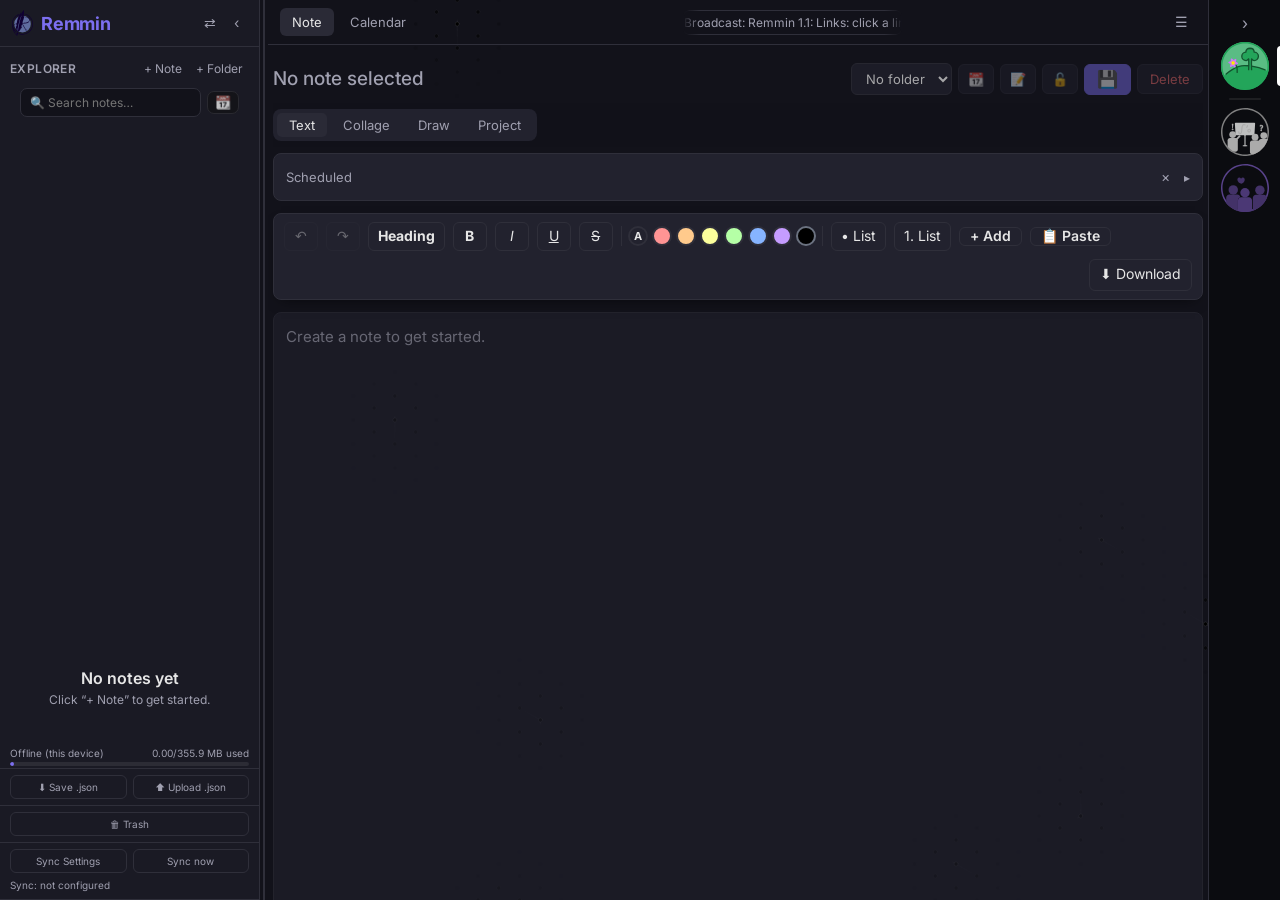
<file: index.html>
<!DOCTYPE html>
<html lang="en">
<head>
    <meta charset="UTF-8">
    <meta name="viewport" content="width=device-width, initial-scale=1.0">
    <meta name="theme-color" content="#12121a">
    <title>Remmin</title>
    <link rel="icon" href="remmin_logo.svg" type="image/svg+xml">
    <link rel="stylesheet" href="style.css">
    <link rel="preconnect" href="https://fonts.googleapis.com">
    <link rel="preconnect" href="https://fonts.gstatic.com" crossorigin>
    <link href="https://fonts.googleapis.com/css2?family=Inter:wght@400;500;600;700&display=swap" rel="stylesheet">
</head>
<body>
    <div class="app" id="app">
        <!-- Sidebar -->
        <aside class="sidebar" id="sidebar">
            <div class="sidebar-header">
                <div class="sidebar-title"><img class="sidebar-logo" src="remmin_logo.svg" alt="" draggable="false"><span>Remmin</span></div>
                <div class="sidebar-actions">
                    <button class="icon-btn" id="toggleSidebarSide" title="Move sidebar left or right">&#8644;</button>
                    <button class="icon-btn" id="collapseSidebar" title="Collapse sidebar">&#8249;</button>
                </div>
            </div>

            <div class="sidebar-section">
                <div class="sidebar-section-header">
                    <div>Explorer</div>
                    <div class="sidebar-section-actions">
                        <button class="ghost-btn" id="newNoteBtn">+ Note</button>
                        <button class="ghost-btn" id="newFolderBtn">+ Folder</button>
                    </div>
                </div>
                <div class="tree-search">
                    <input type="search" id="treeSearch" placeholder="🔍 Search notes…" autocomplete="off" aria-label="Search notes">
                    <button type="button" class="tree-search-clear" id="treeSearchClear" title="Clear search" aria-label="Clear search" hidden>✕</button>
                    <button type="button" class="show-hidden-btn" id="showHiddenBtn" aria-pressed="false" title="Show ONLY the hidden-in-explorer notes (notes that are only visible in Calendar)" aria-label="Show ONLY the hidden-in-explorer notes (notes that are only visible in Calendar)">📆</button>
                </div>
                <div class="tree" id="tree"></div>
                <div class="empty-explorer" id="emptyExplorer" style="display:none;">
                    <div class="empty-title">No notes yet</div>
                    <div class="empty-sub">Click “+ Note” to get started.</div>
                </div>
            </div>

            <div class="storage-meters" id="storageMeters" title="Click: which notes use the most space">
                <div class="storage-meter" hidden id="meterGithub">
                    <div class="storage-meter-top"><span class="storage-meter-name">GitHub (server)</span><span class="storage-meter-num"></span></div>
                    <div class="storage-meter-bar"><div class="storage-meter-fill"></div></div>
                </div>
                <div class="storage-meter" hidden id="meterServer">
                    <div class="storage-meter-top"><span class="storage-meter-name">Server</span><span class="storage-meter-num"></span></div>
                    <div class="storage-meter-bar"><div class="storage-meter-fill"></div></div>
                </div>
                <div class="storage-meter" id="meterLocal">
                    <div class="storage-meter-top"><span class="storage-meter-name">Offline (this device)</span><span class="storage-meter-num"></span></div>
                    <div class="storage-meter-bar"><div class="storage-meter-fill"></div></div>
                </div>
            </div>
            <div class="sidebar-footer">
                <button class="footer-btn" id="exportBtn" title="Download all your notes as a .json file">⬇ Save .json</button>
                <button class="footer-btn" id="importBtn" title="Load notes from a .json file">⬆ Upload .json</button>
                <input type="file" id="importFile" accept=".json,application/json,text/plain" hidden>
            </div>
            <div class="sidebar-footer">
                <button class="footer-btn" id="trashBtn" title="Recently deleted notes">🗑 Trash</button>
            </div>
            <div class="sidebar-footer">
                <button class="footer-btn" id="githubOpenBtn">Sync Settings</button>
                <button class="footer-btn" id="githubSyncBtn">Sync now</button>
            </div>
            <div class="github-status" id="githubStatus">Sync: not configured</div>
        </aside>

        <div class="sidebar-splitter" id="sidebarSplitter" title="Drag to resize the sidebar"></div>
        <button class="expand-sidebar" id="expandSidebar" title="Expand sidebar">&#8250;</button>

        <!-- Main panel -->
        <main class="main">
            <div class="topbar">
                <button class="icon-btn mobile-explorer-btn" id="mobileExplorerBtn" type="button" title="Notes &amp; folders" aria-label="Notes and folders">
                    <svg width="20" height="20" viewBox="0 0 24 24" fill="none" stroke="currentColor" stroke-width="2" stroke-linecap="round" stroke-linejoin="round"><path d="M3 7a2 2 0 0 1 2-2h4l2 2h8a2 2 0 0 1 2 2v8a2 2 0 0 1-2 2H5a2 2 0 0 1-2-2z"/></svg>
                </button>
                <div class="tabs">
                    <button class="tab active" id="tabNote">Note</button>
                    <button class="tab" id="tabCalendar">Calendar</button>
                </div>
                <div class="broadcast-slot">
                    <div class="broadcast" id="broadcast" aria-live="off" role="button" tabindex="0" title="Click for details" hidden>
                        <div class="broadcast-track" id="broadcastTrack"></div>
                    </div>
                </div>
                <button class="icon-btn" id="toggleSidebarMain" title="Settings">&#9776;</button>
            </div>

            <div class="content">
                <!-- Note-editor -->
                <section class="view" id="viewNote">
                    <div class="private-lock" id="privateLock" hidden>
                        <div class="private-lock-box">
                            <div class="private-lock-icon">🔒</div>
                            <div class="private-lock-title" id="privateLockTitle"></div>
                            <div class="private-lock-sub">This note is private.</div>
                            <div class="private-lock-form" id="privateLockForm">
                                <input type="password" id="privateLockInput" placeholder="Private Note Pass" autocomplete="off" aria-label="Private Note Pass">
                                <button class="btn btn-primary" id="privateLockBtn" type="button">Open</button>
                            </div>
                            <div class="private-lock-error" id="privateLockError" role="alert"></div>
                            <button class="link-btn private-lock-nopass" id="privateLockNoPass" type="button" hidden>Set your 'Private Note Pass' in Settings (Top right)</button>
                        </div>
                    </div>
                    <div class="editor-header">
                        <input type="text" id="noteTitle" class="title-input" placeholder="Title" autocomplete="off">
                        <div class="editor-actions">
                            <select id="noteFolder" class="folder-select" title="Folder for this note"></select>
                            <button class="btn calendar-only-btn" id="calendarOnlyBtn" type="button" aria-pressed="false" title="Show ONLY in Calendar (hidden in Explorer)" aria-label="Show ONLY in Calendar (hidden in Explorer)">📆</button>
                            <button class="btn calendar-only-btn" id="memoBtn" type="button" aria-pressed="false" title="Make MEMO (collapse note in calendar)" aria-label="Make MEMO (collapse note in calendar)">📝</button>
                            <button class="btn private-btn" id="privateBtn" type="button" aria-pressed="false" title="Make Private: ask for a pass every time this note is opened" aria-label="Make Private">🔓</button>
                            <button class="btn btn-primary save-icon-btn" id="saveNoteBtn" type="button" title="Save" aria-label="Save">💾</button>
                            <button class="btn btn-danger" id="deleteNoteBtn">Delete</button>
                        </div>
                    </div>

                    <div class="editor-toolbar">
                        <div class="mode-toggle">
                            <button class="toggle-btn active" id="modeText">Text</button>
                            <button class="toggle-btn" id="modeCollage">Collage</button>
                            <button class="toggle-btn" id="modeDraw">Draw</button>
                            <button class="toggle-btn" id="modeProject">Project</button>
                            <button class="toggle-btn add-window-btn" id="addWindowBtn" type="button" title="Add a window to this note (right-click a window to remove it)" hidden>+</button>
                        </div>
                    </div>

                    <div class="card schedule-card">
                        <div class="card-header" id="scheduleHeader">
                            <div>Scheduled</div>
                            <div class="card-header-actions">
                                <button class="icon-btn" id="unscheduleBtn" title="Clear schedule">×</button>
                                <span class="chevron" id="scheduleChevron">&#9656;</span>
                            </div>
                        </div>
                        <div class="schedule-body" id="scheduleBody">
                            <div class="schedule-row">
                                <input type="date" id="scheduleDate" aria-label="Date">
                                <input type="time" id="scheduleTime" step="1" aria-label="Time">
                            </div>
                            <div class="check-row-group">
                                <label class="check-row"><input type="checkbox" id="alarmEnabled"> Alarm</label>
                                <span class="alarm-sound" id="edAlarmSound" role="button" tabindex="0" title="Alarm sound: click to change or test it"><span class="alarm-sound-name">🔔 Standard sound</span><button type="button" class="alarm-sound-del" title="Use the standard sound again" aria-label="Use the standard sound again" hidden>✕</button></span>
                                <span class="check-row email-row">
                                    <input type="checkbox" id="emailEnabled" aria-label="Send Email Notification">
                                    <button type="button" class="link-btn" id="emailSettingsLink" title="Set the email address">Send Email Notification</button>
                                    <span class="email-to" id="emailToLabel"></span>
                                </span>
                            </div>
                            <div class="step-row">
                                <span title="How long “Snooze” waits before the alarm rings again">Snooze (min)</span>
                                <input type="range" id="snoozeMinutes" min="1" max="60" value="5">
                                <span class="step-value" id="snoozeMinutesLabel">5</span>
                            </div>
                            <div class="schedule-section">
                                <div class="plan-row">
                                    <label for="edRepeatMode">Repeat</label>
                                    <select id="edRepeatMode" class="repeat-select"></select>
                                </div>
                                <div id="edWeeklyOptions" class="ed-weekly" hidden>
                                    <div class="advanced-label">Repeat on</div>
                                    <div class="weekday-options" id="edWeekdays"></div>
                                </div>
                                <div class="plan-row" id="edRepeatEndRow" hidden>
                                    <label for="edRepeatEnd">End date (optional)</label>
                                    <input type="date" id="edRepeatEnd">
                                </div>
                                <div class="skipped-row" id="edSkippedRow" hidden>
                                    <div class="advanced-label">Skipped days <span class="skipped-hint">(click ✕ to bring a day back)</span></div>
                                    <div class="skipped-list" id="edSkipped"></div>
                                </div>
                            </div>
                            <div class="note-color-row">
                                <span class="advanced-label">Colour in calendar</span>
                                <div class="note-colors" id="noteColors"></div>
                            </div>
                            <div class="schedule-summary" id="scheduleSummary"></div>
                        </div>
                    </div>

                    <div class="card draw-toolbar" id="drawToolbar" style="display:none;">
                        <div class="draw-tools">
                            <button class="swatch" id="colorSwatch" title="Text color"></button>
                            <input type="range" id="brushSize" min="1" max="40" value="6" title="Thickness">
                            <span class="step-value" id="brushSizeLabel">6</span>
                            <button class="tool-btn" id="toolSelect" title="Select: drag a box around parts of the drawing, then move, copy (Ctrl+C / Ctrl+D) or delete them">⬚</button>
                            <button class="tool-btn active" id="toolPen" title="Pen">✎</button>
                            <button class="tool-btn" id="toolEraser" title="Eraser">⌫</button>
                            <button class="tool-btn" id="toolFill" title="Bucket: click an area to fill it with the current colour">🪣</button>
                            <button class="tool-btn add-btn" id="drawAddBtn" type="button" title="Add a picture or GIF (or paste / drop one)">+ Add</button>
                            <button class="tool-btn add-btn paste-btn" id="drawPasteBtn" type="button" title="Paste (Ctrl+V)">📋 Paste</button>
                            <button class="tool-btn add-src" id="toolImage" title="Add a picture or GIF (or paste one with Ctrl+V)" hidden>🖼</button>
                            <button class="tool-btn add-src" id="toolGif" type="button" title="Search GIFs on KLIPY" hidden>GIF</button>
                            <input type="file" id="drawImageFile" accept="image/*" multiple hidden>
                            <button class="tool-btn" id="toolUndo" title="Undo">↶</button>
                            <button class="tool-btn" id="toolClear" title="Clear all">✕</button>
                            <button class="tool-btn" id="toolCanvasBg" title="Canvas background">◧</button>
                            <button class="tool-btn mode-grid-btn" id="modeGrid" type="button" title="Grid: colour in cells on a grid (triangles, squares, hexagons, octagons)">▦ Grid</button>
                            <span class="pick-actions" id="pickActions" hidden>
                                <span class="pick-count" id="pickCount"></span>
                                <button class="tool-btn pick-btn" id="pickCopy" type="button" title="Make a copy (Ctrl+D)" hidden>⧉ Copy</button>
                                <button class="tool-btn pick-btn danger" id="pickDelete" type="button" title="Delete (Delete key)">🗑 Delete</button>
                            </span>
                        </div>
                    </div>

                    <div class="card draw-toolbar text-toolbar" id="textToolbar">
                        <div class="draw-tools">
                            <button class="tool-btn" id="textUndo" type="button" title="Undo (Ctrl+Z)" disabled>↶</button>
                            <button class="tool-btn" id="textRedo" type="button" title="Redo (Ctrl+Y)" disabled>↷</button>
                            <button class="tool-btn heading-btn" id="headingBtn" title="Heading (Ctrl+Alt+2) – click again for normal text">Heading</button>
                            <button class="tool-btn" data-cmd="bold" title="Bold (Ctrl+B)"><b>B</b></button>
                            <button class="tool-btn" data-cmd="italic" title="Italic (Ctrl+I)"><i>I</i></button>
                            <button class="tool-btn" data-cmd="underline" title="Underline (Ctrl+U)"><u>U</u></button>
                            <button class="tool-btn" data-cmd="strikeThrough" title="Strikethrough (Ctrl+Shift+X)"><s>S</s></button>
                            <span class="text-colors" id="textColors" title="Text colour"></span>
                            <button class="tool-btn" data-cmd="insertUnorderedList" title="Bullet list (or type “- ” at the start of a line)">&bull; List</button>
                            <button class="tool-btn" data-cmd="insertOrderedList" title="Numbered list (or type “1. ” at the start of a line)">1. List</button>
                            <button class="tool-btn add-btn" id="textAddBtn" type="button" title="Add a picture, GIF, video or audio (you can also paste or drag them in)">+ Add</button>
                            <button class="tool-btn add-btn paste-btn" id="textPasteBtn" type="button" title="Paste (Ctrl+V)">📋 Paste</button>
                            <button class="tool-btn add-src" id="insertImageBtn" title="Insert image or GIF (you can also paste or drag images in)" hidden>🖼 Image</button>
                            <button class="tool-btn add-src" id="insertGifBtn" type="button" title="Search GIFs on KLIPY" hidden>GIF</button>
                            <button class="tool-btn add-src" id="insertVideoEmbedBtn" type="button" title="Embed a YouTube / Vimeo video (or paste its link)" hidden>▶ Video</button>
                            <input type="file" id="imageFile" accept="image/*" multiple hidden>
                            <button class="tool-btn add-src" id="insertVoiceBtn" title="Record a voice note" hidden>🎤 Voice</button>
                            <span class="image-tools" id="imageTools" hidden>
                                <span class="tool-label">Image size</span>
                                <button class="tool-btn" data-img-size="12.5" title="Small: 1/8 of the width (8 fit on a line)">S</button>
                                <button class="tool-btn" data-img-size="25" title="Medium: 1/4 of the width (4 fit on a line)">M</button>
                                <button class="tool-btn" data-img-size="50" title="Large: 1/2 of the width (2 fit on a line)">L</button>
                                <button class="tool-btn" data-img-size="100" title="Full width">Full</button>
                                <button class="tool-btn" id="imageSideBySide" title="Put this picture next to the picture on the line above">⇥ Next to above</button>
                                <button class="tool-btn" id="imageOwnLine" title="Put this picture on a line of its own">↵ Own line</button>
                                <button class="tool-btn" id="imageDownload" title="Download picture">⬇ Download</button>
                                <button class="tool-btn" id="imageRemove" title="Remove image">Remove</button>
                            </span>
                            <button class="tool-btn text-download" id="textDownload" type="button" title="Download this note as PDF or Word">⬇ Download</button>
                        </div>
                    </div>

                    <div class="card draw-toolbar text-toolbar collage-toolbar" id="collageToolbar" style="display:none;">
                        <div class="draw-tools">
                            <button class="tool-btn active" type="button" data-cb-tool="select" title="Select and move (V) – drag on the board to select several things">↖</button>
                            <button class="tool-btn" type="button" data-cb-tool="hand" title="Move the board (H) – or drag with the middle mouse button / hold Space">✋</button>
                            <button class="tool-btn" type="button" data-cb-tool="sticky" title="Sticky note (N) – or double-click on the board">🗒 Sticky</button>
                            <button class="tool-btn" type="button" data-cb-tool="text" title="Text (T)">T Text</button>
                            <button class="tool-btn" type="button" data-cb-tool="frame" title="Frame (F) – click, or drag to choose its size. Things inside move with it">▭ Frame</button>
                            <button class="tool-btn" type="button" data-cb-tool="arrow" title="Arrow (A) – drag from one thing to another">↗ Arrow</button>
                            <button class="tool-btn add-btn" type="button" id="cbAddBtn" title="Add a picture, GIF, video or audio (you can also paste or drop them on the board)">+ Add</button>
                            <button class="tool-btn add-btn paste-btn" type="button" id="cbPasteBtn" title="Paste (Ctrl+V)">📋 Paste</button>
                            <button class="tool-btn add-src" type="button" id="cbImageBtn" title="Add pictures or GIFs (you can also paste or drop them on the board)" hidden>🖼 Image</button>
                            <button class="tool-btn add-src" type="button" id="cbGifBtn" title="Search GIFs on KLIPY" hidden>GIF</button>
                            <button class="tool-btn add-src" type="button" id="cbVideoBtn" title="Embed a YouTube / Vimeo video (or paste its link on the board)" hidden>▶ Video</button>
                            <button class="tool-btn add-src" type="button" id="cbAudioBtn" title="Record a voice note or add an audio file (you can also drop audio files on the board)" hidden>🎤 Audio</button>
                            <input type="file" id="cbImageFile" accept="image/*" multiple hidden>
                            <span class="ctx-group" id="cbGroupColors"><span class="text-colors cb-colors" id="cbColors" title="Colour of the selected sticky notes, frames, arrows or texts"></span></span>
                            <span class="ctx-group" id="cbGroupFormat">
                            <button class="tool-btn heading-btn" type="button" id="cbHeading" title="Heading">Heading</button>
                            <button class="tool-btn" type="button" data-cb-cmd="bold" title="Bold (Ctrl+B)"><b>B</b></button>
                            <button class="tool-btn" type="button" data-cb-cmd="italic" title="Italic (Ctrl+I)"><i>I</i></button>
                            <button class="tool-btn" type="button" data-cb-cmd="underline" title="Underline (Ctrl+U)"><u>U</u></button>
                            <button class="tool-btn" type="button" data-cb-cmd="strikeThrough" title="Strikethrough"><s>S</s></button>
                            <span class="text-colors" id="cbTextColors" title="Text colour"></span>
                            <button class="tool-btn" type="button" data-cb-cmd="insertUnorderedList" title="Bullet list">&bull; List</button>
                            <button class="tool-btn" type="button" data-cb-cmd="insertOrderedList" title="Numbered list">1. List</button>
                            </span>
                            <span class="ctx-group" id="cbGroupArrange">
                            <button class="tool-btn" type="button" id="cbFront" title="Bring to front" disabled>⤒</button>
                            <button class="tool-btn" type="button" id="cbBack" title="Send to back" disabled>⤓</button>
                            <button class="tool-btn danger" type="button" id="cbDelete" title="Delete (Delete key)" disabled>🗑</button>
                            </span>
                            <button class="tool-btn" type="button" id="cbUndo" title="Undo (Ctrl+Z)" disabled>↶</button>
                            <button class="tool-btn" type="button" id="cbRedo" title="Redo (Ctrl+Y)" disabled>↷</button>
                            <button class="tool-btn cb-zoom" type="button" id="cbZoom" title="Back to 100%">100%</button>
                            <button class="tool-btn" type="button" id="cbFit" title="Show everything">⛶</button>
                        </div>
                    </div>

                    <div class="card draw-toolbar" id="gridToolbar" style="display:none;">
                        <div class="draw-tools">
                            <button class="swatch" id="gridColorSwatch" title="Color"></button>
                            <button class="tool-btn" id="gridSelect" title="Select: drag a box around coloured cells, then move, copy (Ctrl+D or Alt+drag) or delete them">⬚</button>
                            <button class="tool-btn active" id="gridPen" title="Fill cells">✎</button>
                            <button class="tool-btn" id="gridEraser" title="Erase cells">⌫</button>
                            <select id="gridType" class="folder-select grid-type" title="Grid shape">
                                <option value="triangle">Triangles</option>
                                <option value="square">Squares</option>
                                <option value="hexagon">Hexagons</option>
                                <option value="octagon">Octagons</option>
                            </select>
                            <select id="gridSize" class="folder-select grid-size" title="Cell size">
                                <option value="L">L</option>
                                <option value="M">M</option>
                                <option value="S">S</option>
                            </select>
                            <button class="tool-btn grid-rotate" id="gridRotate" type="button" title="Turn the grid 45°">⟳ 0°</button>
                            <button class="tool-btn" id="gridUndo" title="Undo">↶</button>
                            <button class="tool-btn" id="gridClear" title="Clear grid">✕</button>
                            <button class="tool-btn" id="gridBg" title="Background">◧</button>
                            <button class="tool-btn mode-grid-btn" id="gridBack" type="button" title="Back to Draw">✎ Draw</button>
                            <span class="pick-actions" id="gridPickActions" hidden>
                                <span class="pick-count" id="gridPickCount"></span>
                                <button class="tool-btn pick-btn" id="gridPickCopy" type="button" title="Make a copy, then drag it (Ctrl+D)" hidden>⧉ Copy</button>
                                <button class="tool-btn pick-btn danger" id="gridPickDelete" type="button" title="Delete (Delete key)">🗑 Delete</button>
                            </span>
                        </div>
                    </div>

                    <div class="editor-body">
                        <div id="noteContent" class="text-editor rich-editor" contenteditable="true" spellcheck="true" data-placeholder="Write your note here..."></div>
                        <div class="project-board" id="projectBoard" style="display:none;">
                            <div class="pj-bar">
                                <button class="tool-btn" type="button" id="pjUndo" title="Undo (Ctrl+Z)" disabled>↶</button>
                                <button class="tool-btn" type="button" id="pjRedo" title="Redo (Ctrl+Y)" disabled>↷</button>
                                <button class="tool-btn" type="button" id="pjPaste" title="Paste items (Ctrl+V): after the selected item, or in the column you clicked last">📋 Paste</button>
                                <span class="pj-sel-count" id="pjSelCount"></span>
                                <span class="pj-tip">Click an item to edit it · drag a box around items (or Shift + click) to select them: Copy / Cut show above them · right-click a dropdown option, tag or person to copy it · 🏷 / 👤 / ▾ on an item (or drag from the boxes on the right): give it a tag, person or dropdown · drag items between columns (on a phone: drag the ⠿ grip) · double-click a name to rename it</span>
                            </div>
                            <div class="pj-main">
                                <div class="pj-columns" id="pjColumns"></div>
                                <aside class="pj-side" id="pjSide">
                                </aside>
                            </div>
                        </div>
                        <div class="collage-board" id="collageBoard" style="display:none;">
                            <div class="cb-world" id="cbWorld">
                                <div class="cb-layer" id="cbFrames"></div>
                                <svg class="cb-arrows" id="cbArrows" xmlns="http://www.w3.org/2000/svg"></svg>
                                <div class="cb-layer" id="cbItems"></div>
                            </div>
                            <div class="cb-marquee" id="cbMarquee" hidden></div>
                            <div class="cb-empty" id="cbEmpty">Double-click to add a sticky note · Ctrl + scroll to zoom · middle mouse button to move</div>
                        </div>
                        <div class="draw-container zoom-viewport" id="drawContainer" style="display:none;">
                            <canvas id="drawCanvas" width="800" height="600"></canvas>
                            <button class="zoom-reset" type="button" hidden title="Reset zoom">1:1</button>
                        </div>
                        <div class="draw-container zoom-viewport" id="gridContainer" style="display:none;">
                            <canvas id="gridCanvas" width="800" height="800"></canvas>
                            <button class="zoom-reset" type="button" hidden title="Reset zoom">1:1</button>
                        </div>
                        <div class="zoom-hint" id="zoomHint" style="display:none;">Pinch with two fingers to zoom and move · on a computer: Ctrl + scroll to zoom, Shift + scroll to move sideways, middle mouse button to move</div>
                    </div>
                </section>

                <!-- Calendar -->
                <section class="view" id="viewCalendar" style="display:none;">
                    <div class="calendar-header">
                        <button class="icon-btn" id="calPrev" title="Previous month">‹</button>
                        <div class="calendar-month" id="calendarMonth"></div>
                        <button class="icon-btn" id="calNext" title="Next month">›</button>
                        <button class="btn clock-toggle" id="clockToggle" type="button" title="World clocks">🕐 Clock</button>
                    </div>
                    <div class="calendar-pane" id="calendarPane">
                        <div class="calendar-weekdays" id="calendarWeekdays"></div>
                        <div class="calendar-grid" id="calendarGrid"></div>
                        <div class="calendar-day-notes" id="calendarDayNotes"></div>
                    </div>
                    <div class="clock-pane" id="clockPane" hidden>
                        <div class="clock-grid" id="clockGrid"></div>
                    </div>
                </section>
            </div>
        </main>

        <!-- Hubs (on the other side than the Explorer) -->
        <nav class="hubs-bar" id="hubsBar" aria-label="Hubs">
            <button type="button" class="hub-collapse" id="collapseHubs" title="Collapse hubs">&#8250;</button>
            <button type="button" class="hub-btn active" data-hub="personal" data-name="Personal Garden" aria-label="Personal Garden"><img class="hub-img off" src="hubs_icons/personal1.svg" alt="" draggable="false"><img class="hub-img on" src="hubs_icons/personal2.svg" alt="" draggable="false"></button>
            <div class="hub-sep"></div>
            <button type="button" class="hub-btn" data-hub="community" data-name="Community Hub" aria-label="Community Hub"><img class="hub-img off" src="hubs_icons/community1.svg" alt="" draggable="false"><img class="hub-img on" src="hubs_icons/community2.svg" alt="" draggable="false"></button>
            <button type="button" class="hub-btn" data-hub="friends" data-name="Friends &amp; Colleagues" aria-label="Friends and Colleagues"><img class="hub-img off" src="hubs_icons/friends1.svg" alt="" draggable="false"><img class="hub-img on" src="hubs_icons/friends2.svg" alt="" draggable="false"></button>
        </nav>
        <button type="button" class="expand-hubs" id="expandHubs" title="Show hubs" hidden>&#8249;</button>
    </div>

    <!-- Color picker -->
    <div class="modal" id="colorModal">
        <div class="modal-backdrop" id="colorBackdrop"></div>
        <div class="modal-content">
            <div class="modal-header">
                <div>Choose a color</div>
                <button class="icon-btn" id="colorClose" title="Close">&times;</button>
            </div>
            <div class="palette" id="palette"></div>
            <input type="color" id="colorCustom" value="#d1d5db" aria-label="Custom color">
        </div>
    </div>

    <!-- Canvas background -->
    <div class="modal" id="canvasBgModal">
        <div class="modal-backdrop" id="canvasBgBackdrop"></div>
        <div class="modal-content">
            <div class="modal-header">
                <div>Canvas background</div>
                <button class="icon-btn" id="canvasBgClose" title="Close">&times;</button>
            </div>
            <div class="palette" id="canvasPalette"></div>
            <input type="color" id="canvasBgCustom" value="#000000" aria-label="Custom background color">
        </div>
    </div>

    <!-- Schedule a note from Explorer -->
    <div class="modal" id="planFromTreeModal">
        <div class="modal-backdrop" id="planFromTreeBackdrop"></div>
        <div class="modal-content plan-modal">
            <div class="modal-header">
                <div>Schedule note</div>
                <button class="icon-btn" id="planFromTreeClose" title="Close">&times;</button>
            </div>
            <div class="plan-note-title" id="planFromTreeNoteTitle">-</div>
            <div class="plan-row">
                <label for="planFromTreeDate">Date</label>
                <input type="date" id="planFromTreeDate">
            </div>
            <div class="plan-row">
                <label for="planFromTreeTime">Time</label>
                <input type="time" id="planFromTreeTime" step="1">
            </div>
            <div class="check-row-group">
                <label class="check-row"><input type="checkbox" id="planFromTreeAlarm"> Alarm</label>
                <span class="check-row email-row">
                    <input type="checkbox" id="planEmailEnabled" aria-label="Send Email Notification">
                    <button type="button" class="link-btn" id="planEmailLink" title="Set the email address">Send Email Notification</button>
                    <span class="email-to" id="planEmailLabel"></span>
                </span>
            </div>
            <div class="note-color-row">
                <span class="advanced-label">Colour in calendar</span>
                <div class="note-colors" id="planNoteColors"></div>
            </div>
            <div class="step-row">
                <span title="How long “Snooze” waits before the alarm rings again">Snooze (min)</span>
                <input type="range" id="planFromTreeSnooze" min="1" max="60" value="5">
                <span class="step-value" id="planFromTreeSnoozeLabel">5</span>
            </div>
            <button class="btn advanced-toggle" id="advancedSettingsToggle" type="button" aria-expanded="false">Advanced settings</button>
            <div id="advancedSettings" class="advanced-settings" hidden>
                <div class="plan-row">
                    <label for="repeatMode">Repeat</label>
                    <select id="repeatMode" class="repeat-select"></select>
                </div>
                <div id="weeklyOptions" hidden>
                    <div class="advanced-label">Repeat on</div>
                    <div class="weekday-options" id="weekdayOptions"></div>
                </div>
                <div class="plan-row" id="repeatEndRow"><label for="repeatEndDate">End date (optional)</label><input type="date" id="repeatEndDate"></div>
            </div>
            <div class="modal-actions">
                <button class="btn" id="planFromTreeCancel">Cancel</button>
                <button class="btn btn-primary" id="planFromTreeSave">Save</button>
            </div>
        </div>
    </div>

    <div class="modal" id="storageModal">
        <div class="modal-backdrop" id="storageBackdrop"></div>
        <div class="modal-content storage-overview">
            <div class="modal-header">
                <div>💾 What uses the most space</div>
                <button class="icon-btn" id="storageClose" title="Close">&times;</button>
            </div>
            <div class="so-summary" id="storageSummary"></div>
            <div class="so-list" id="storageList"></div>
        </div>
    </div>

    <div class="modal" id="broadcastInfoModal">
        <div class="modal-backdrop" id="broadcastInfoBackdrop"></div>
        <div class="modal-content broadcast-info">
            <div class="modal-header">
                <div>📣 Broadcast</div>
                <button class="icon-btn" id="broadcastInfoClose" title="Close">&times;</button>
            </div>
            <div class="bi-text" id="broadcastInfoText"></div>
            <div id="broadcastInfoDetails"></div>
            <div class="modal-actions"><button class="btn" id="broadcastInfoEdit" type="button">Edit text (Admin Panel)</button></div>
        </div>
    </div>

    <div class="modal" id="alarmSoundModal">
        <div class="modal-backdrop" id="alarmSoundBackdrop"></div>
        <div class="modal-content alarm-sound-modal">
            <div class="modal-header">
                <div>Alarm Sound Settings</div>
                <button class="icon-btn" id="alarmSoundClose" title="Close">&times;</button>
            </div>
            <div class="alarm-sound-status" id="alarmSoundStatus">This note plays: the standard sound</div>
            <div class="alarm-sound-row">
                <label class="btn" for="alarmSoundFile">Choose a sound file…</label>
                <input type="file" id="alarmSoundFile" accept="audio/*,.mp3,.mp4,.m4a,.wav,.ogg" hidden>
                <button class="btn" id="standardAlarmSoundBtn" type="button">Use standard sound</button>
            </div>
            <p class="alarm-sound-description">Tip: you can also click an audio file or video in this note and choose ⏰ to use its sound.</p>
            <div class="alarm-sound-default">
                <div class="advanced-label">For notes without their own sound</div>
                <div class="alarm-sound-row">
                    <span class="alarm-sound-default-status" id="alarmDefaultStatus">Standard sound</span>
                    <label class="btn" for="alarmDefaultFile">Choose…</label>
                    <input type="file" id="alarmDefaultFile" accept="audio/*,.mp3,.mp4,.m4a,.wav,.ogg" hidden>
                    <button class="btn" id="alarmDefaultReset" type="button" hidden>Standard</button>
                </div>
            </div>
            <button class="btn" id="testAlarmSoundBtn" type="button">Test sound</button>
        </div>
    </div>

    <!-- Generic dialog (rename / confirm) -->
    <div class="modal dialog-modal" id="dialogModal">
        <div class="modal-backdrop" id="dialogBackdrop"></div>
        <div class="modal-content">
            <div class="modal-header">
                <div id="dialogTitle">Dialog</div>
                <button class="icon-btn" id="dialogClose" title="Close">&times;</button>
            </div>
            <div class="dialog-message" id="dialogMessage"></div>
            <input type="text" id="dialogInput" autocomplete="off">
            <div class="modal-actions">
                <button class="btn" id="dialogCancel">Cancel</button>
                <button class="btn" id="dialogAlt" hidden></button>
                <button class="btn btn-primary" id="dialogOk">OK</button>
            </div>
        </div>
    </div>

    <!-- Trash -->
    <div class="modal" id="trashModal">
        <div class="modal-backdrop" id="trashBackdrop"></div>
        <div class="modal-content trash-modal">
            <div class="modal-header">
                <div>Trash</div>
                <button class="icon-btn" id="trashClose" title="Close">&times;</button>
            </div>
            <div class="trash-help">Deleted notes stay here for 30 days on this device.</div>
            <div class="trash-list" id="trashList"></div>
            <div class="modal-actions">
                <button class="btn btn-danger" id="emptyTrashBtn">Empty trash</button>
            </div>
        </div>
    </div>

    <!-- Voice note recorder -->
    <div class="modal" id="voiceModal">
        <div class="modal-backdrop" id="voiceBackdrop"></div>
        <div class="modal-content voice-modal">
            <div class="modal-header">
                <div>Voice note</div>
                <button class="icon-btn" id="voiceClose" title="Close">&times;</button>
            </div>
            <div class="voice-recorder">
                <button class="voice-rec-btn" id="voiceRecBtn" type="button" title="Start recording">●</button>
                <div class="voice-rec-info">
                    <div class="voice-timer" id="voiceTimer">0:00</div>
                    <div class="voice-status" id="voiceStatus">Press the red button to start recording</div>
                    <div class="voice-level"><div class="voice-level-bar" id="voiceLevelBar"></div></div>
                </div>
            </div>
            <audio id="voicePreview" controls hidden></audio>
            <div class="plan-row">
                <label for="voiceName">Name</label>
                <input type="text" id="voiceName" autocomplete="off">
            </div>
            <div class="modal-actions">
                <button class="btn voice-upload" id="voiceUploadBtn" type="button">Upload audio file</button>
                <input type="file" id="voiceFile" accept="audio/*" multiple hidden>
                <button class="btn" id="voiceCancel" type="button">Cancel</button>
                <button class="btn btn-primary" id="voiceInsert" type="button" disabled>Insert</button>
            </div>
        </div>
    </div>

    <!-- Email notification -->
    <div class="modal" id="emailModal">
        <div class="modal-backdrop" id="emailBackdrop"></div>
        <div class="modal-content email-modal">
            <div class="modal-header">
                <div>Email notification</div>
                <button class="icon-btn" id="emailClose" title="Close">&times;</button>
            </div>
            <div class="email-help">Get an email at the scheduled time of this note (and on every repeat).</div>
            <div class="plan-row">
                <label for="emailAddress">Email address</label>
                <input type="email" id="emailAddress" placeholder="you@example.com" autocomplete="email">
            </div>
            <label class="check-row"><input type="checkbox" id="emailRemember" checked> Use this address for other notes too</label>
            <div class="email-status" id="emailStatus"></div>
            <button class="btn email-help-btn" id="emailHelpBtn" type="button">❓ How to setup: Google Apps Script Emails</button>
            <div class="modal-actions">
                <button class="btn" id="emailTurnOff" type="button">Turn off</button>
                <button class="btn" id="emailCancel" type="button">Cancel</button>
                <button class="btn btn-primary" id="emailSave" type="button">Save</button>
            </div>
        </div>
    </div>

    <!-- Pick an existing note for a calendar day -->
    <div class="modal" id="notePickerModal">
        <div class="modal-backdrop" id="notePickerBackdrop"></div>
        <div class="modal-content note-picker-modal">
            <div class="modal-header">
                <div id="notePickerTitle">Add a note to this day</div>
                <button class="icon-btn" id="notePickerClose" title="Close">&times;</button>
            </div>
            <input type="search" id="notePickerSearch" class="note-picker-search" placeholder="Search notes…" autocomplete="off">
            <div class="note-picker-list" id="notePickerList"></div>
        </div>
    </div>

    <!-- Action menu (⋯ on phones) -->
    <div class="modal action-sheet-modal" id="actionSheet">
        <div class="modal-backdrop" id="actionSheetBackdrop"></div>
        <div class="modal-content action-sheet">
            <div class="action-sheet-title" id="actionSheetTitle"></div>
            <div class="action-sheet-buttons" id="actionSheetButtons"></div>
            <button class="btn action-cancel" id="actionSheetCancel" type="button">Cancel</button>
        </div>
    </div>

    <!-- How to set up the Google Apps Script that sends the emails -->
    <div class="modal" id="emailHelpModal">
        <div class="modal-backdrop" id="emailHelpBackdrop"></div>
        <div class="modal-content email-help-modal">
            <div class="modal-header">
                <div>How to setup: Google Apps Script Emails</div>
                <button class="icon-btn" id="emailHelpClose" title="Close">&times;</button>
            </div>
            <div class="help-body">
                <p class="help-intro">Remmin is a website without its own server, so a small script in <b>your Google account</b> sends the emails. Every minute it reads your synced notes from GitHub and emails the ones that are due, from your own Gmail. You only set this up once; after that it also works when your computer and phone are off.</p>

                <ol class="help-steps">
                    <li>
                        <b>Turn on GitHub Sync in Remmin.</b>
                        Open <i>GitHub Sync settings</i> (bottom of the explorer), fill it in and tick <i>Sync automatically after changes</i>. The script only sees notes that are on GitHub.
                        <div class="help-note" id="emailHelpRepo"></div>
                    </li>
                    <li>
                        <b>Create the script.</b>
                        Go to <a href="https://script.google.com/home/projects/create" target="_blank" rel="noopener noreferrer">script.google.com → New project</a> (sign in with the Google account that should send the emails). Click the title <i>Untitled project</i> and name it <i>Remmin email reminders</i>.
                    </li>
                    <li>
                        <b>Paste the code.</b>
                        Select all the example code in the editor and delete it, then paste the Remmin code:
                        <div class="help-code-actions">
                            <button class="btn btn-primary" id="emailHelpCopy" type="button">📋 Copy code</button>
                            <button class="btn" id="emailHelpToggleCode" type="button">Show code</button>
                            <span class="help-copy-status" id="emailHelpCopyStatus"></span>
                        </div>
                        <textarea class="help-code" id="emailHelpCode" readonly hidden spellcheck="false"></textarea>
                        Press <kbd>Ctrl</kbd>+<kbd>S</kbd> to save.
                    </li>
                    <li>
                        <b>Check the time zone.</b>
                        Click the gear icon <i>Project Settings</i> on the left. The time zone should be yours (for the Netherlands: <i>(GMT+01:00) Central European Time – Amsterdam/Brussels</i>).
                    </li>
                    <li>
                        <b>Add your GitHub token.</b>
                        Still in Project Settings, scroll down to <i>Script properties</i> → <i>Add script property</i>.
                        Property: <code>GITHUB_TOKEN</code> · Value: your GitHub token (the same one as in Remmin's GitHub Sync settings). Click <i>Save script properties</i>.
                    </li>
                    <li>
                        <b>Start it.</b>
                        Go back to the editor (<i>&lt;&gt;</i> icon). At the top, choose the function <code>setup</code> and press <i>Run</i>.
                        Google asks for permission: <i>Review permissions</i> → choose your account → <i>Advanced</i> → <i>Go to Remmin email reminders (unsafe)</i> → <i>Allow</i>.
                        <span class="help-note">“Unsafe” only means Google hasn't reviewed it: it's your own script. It needs: send email as you, connect to GitHub, run every minute.</span>
                        The log should say <i>“Setup done. Found … notes … Checking every minute.”</i>
                        <span class="help-note">Error “Er is een serverfout opgetreden / A server error occurred”? That happens right after allowing. Just press <i>Run</i> again.</span>
                    </li>
                    <li>
                        <b>Send a test email.</b>
                        Choose the function <code>sendTestEmail</code> and press <i>Run</i>. Check your inbox (and the spam folder the first time).
                    </li>
                </ol>

                <div class="help-done">✅ That's it. In Remmin, tick <b>Send Email Notification</b> on a note and make sure it's synced. The email arrives within about a minute of the note's time.</div>

                <details class="help-trouble">
                    <summary>Something not working?</summary>
                    <ul>
                        <li><b>“Add the script property GITHUB_TOKEN first”</b>: step 5 is missing.</li>
                        <li><b>“GitHub refused the token”</b>: the token expired or can't read your data repo. Make a new one and paste it in the script property.</li>
                        <li><b>“remmin.json not found”</b>: GitHub Sync isn't on yet, or the repo name in the code doesn't match. Press <i>Sync now</i> in Remmin.</li>
                        <li><b>No emails</b>: in Apps Script, <i>Triggers</i> should show <code>checkReminders</code>, and <i>Executions</i> a run every minute. If not, run <code>setup</code> again.</li>
                        <li>A normal Gmail account can send about 100 emails a day.</li>
                    </ul>
                </details>
            </div>
            <div class="modal-actions">
                <a class="btn" href="https://script.google.com/home" target="_blank" rel="noopener noreferrer">Open Google Apps Script</a>
                <button class="btn btn-primary" id="emailHelpDone" type="button">Got it</button>
            </div>
        </div>
    </div>

    <!-- Settings Modal -->
    <div class="modal" id="settingsModal">
        <div class="modal-backdrop" id="settingsBackdrop"></div>
        <div class="modal-content settings-modal">
            <div class="modal-header">
                <div>Settings</div>
                <button class="icon-btn" id="settingsClose" title="Close">&times;</button>
            </div>
            <div class="settings-tabs" role="tablist">
                <button class="settings-tab active" data-tab="holidays" role="tab" type="button">Add Holiday Calendar</button>
                <button class="settings-tab" data-tab="pass" role="tab" type="button">Private Note Pass</button>
                <button class="settings-tab" data-tab="admin" role="tab" type="button">Admin Panel</button>
            </div>
            <div class="settings-section" data-settings-panel="admin" hidden>
                <div class="settings-title">Admin Panel</div>
                <div class="settings-sub">The broadcast text scrolls along the top of the site, between Calendar and Settings. Write <b>XXX</b> where the summary of the latest patch should go. Leave it empty to hide it. It is synced to your other devices.</div>
                <div class="plan-row">
                    <label for="broadcastInput">Broadcast text</label>
                    <input type="text" id="broadcastInput" maxlength="300" autocomplete="off" placeholder="Broadcast: Remmin 1.1: XXX">
                </div>
                <div class="modal-actions"><button class="btn btn-primary" id="broadcastSave" type="button">Save</button></div>
            </div>
            <div class="settings-section" data-settings-panel="pass" hidden>
                <div class="settings-title">Private Note Pass</div>
                <div class="settings-sub" id="passStatus"></div>
                <div class="plan-row" id="passCurrentRow">
                    <label for="passCurrent">Current pass</label>
                    <input type="password" id="passCurrent" autocomplete="off">
                </div>
                <div class="plan-row">
                    <label for="passNew">New pass</label>
                    <input type="password" id="passNew" autocomplete="new-password">
                </div>
                <div class="plan-row">
                    <label for="passRepeat">Repeat new pass</label>
                    <input type="password" id="passRepeat" autocomplete="new-password">
                </div>
                <div class="private-lock-error" id="passError" role="alert"></div>
                <div class="modal-actions"><button class="btn btn-primary" id="passSave" type="button">Set pass</button></div>
                <div class="settings-sub">Private notes ask for this pass every time you open them. The pass is saved on this device only, so set it on your other devices too. It locks the note in the app; the note itself is not encrypted in your synced file.</div>
            </div>
            <div class="settings-section" data-settings-panel="holidays">
                <div class="settings-title">Holidays in the calendar</div>
                <div class="settings-sub">Tick the holidays that should show up automatically.</div>
                <div class="holiday-options" id="holidayOptions"></div>
                <div class="holiday-legend"><span class="holiday-swatch"></span> Holidays look like this in the calendar</div>
            </div>
        </div>
    </div>

    <!-- GitHub Sync Modal -->
    <div class="modal" id="githubModal">
        <div class="modal-backdrop" id="githubBackdrop"></div>
        <div class="modal-content github-modal">
            <div class="modal-header">
                <div>GitHub Sync settings</div>
                <button class="icon-btn" id="githubClose" title="Close">&times;</button>
            </div>
            <div class="github-help">
                Use a <strong>fine-grained PAT</strong> with only <code>Contents: Read and write</code> access to your data repository.
                <a href="https://github.com/settings/personal-access-tokens" target="_blank" rel="noopener noreferrer">Find personal access tokens in GitHub settings &#8599;</a>
            </div>
            <div class="plan-row">
                <label for="ghOwner">Username / Owner</label>
                <input type="text" id="ghOwner" placeholder="your-github-username">
            </div>
            <div class="plan-row">
                <label for="ghRepo">Repository name</label>
                <input type="text" id="ghRepo" placeholder="Remmin-DATA-PRIVATE">
            </div>
            <div class="plan-row">
                <label for="ghPath">File path</label>
                <input type="text" id="ghPath" placeholder="remmin.json" value="remmin.json">
            </div>
            <div class="plan-row">
                <label for="ghToken">Personal Access Token</label>
                <input type="password" id="ghToken" placeholder="github_pat_...">
            </div>
            <label class="check-row"><input type="checkbox" id="ghAutoSync"> Sync automatically after changes</label>
            <div class="modal-actions">
                <button class="btn" id="githubTestBtn">Test connection</button>
                <button class="btn" id="githubClearBtn">Clear</button>
                <button class="btn btn-primary" id="githubSaveBtn">Save</button>
            </div>
            <div class="github-tip">Your token is stored only in this browser local storage.</div>
        </div>
    </div>

    <!-- Sync Settings: choose how to sync -->
    <div class="modal" id="syncChooserModal">
        <div class="modal-backdrop" id="syncChooserBackdrop"></div>
        <div class="modal-content sync-chooser">
            <div class="modal-header">
                <div>Sync Settings</div>
                <button class="icon-btn" id="syncChooserClose" title="Close">&times;</button>
            </div>
            <div class="github-help">Choose where your remmin.json is kept in sync. You can use one or both; “Sync now” syncs everything that is set up.</div>
            <button class="sync-choice" id="syncChooseGithub" type="button">
                <span class="sync-choice-icon">🐙</span>
                <span class="sync-choice-text"><b>GitHub Sync</b><small>Free. Stores remmin.json in a private GitHub repo. Needed for the email reminders.</small></span>
                <span class="sync-choice-state" id="syncChooseGithubState"></span>
            </button>
            <button class="sync-choice" id="syncChooseServer" type="button">
                <span class="sync-choice-icon">🖥️</span>
                <span class="sync-choice-text"><b>Server Sync</b><small>Your own (paid) server or hosting, e.g. a VPS, Railway or Render, running the Remmin sync server.</small></span>
                <span class="sync-choice-state" id="syncChooseServerState"></span>
            </button>
        </div>
    </div>

    <!-- Server Sync Modal -->
    <div class="modal" id="serverModal">
        <div class="modal-backdrop" id="serverBackdrop"></div>
        <div class="modal-content github-modal">
            <div class="modal-header">
                <div>Server Sync settings</div>
                <button class="icon-btn" id="serverClose" title="Close">&times;</button>
            </div>
            <div class="github-help">
                Sync remmin.json with your own server. Put <code>scripts/remmin-sync-server.js</code> on any paid host that runs Node.js (VPS, Railway, Render, …) and fill in its address and token below. See <code>SERVER-SYNC.md</code> for the steps.
                The address must use <code>https://</code>.
            </div>
            <div class="plan-row">
                <label for="srvUrl">Server address</label>
                <input type="url" id="srvUrl" placeholder="https://your-server.example.com/remmin.json">
            </div>
            <div class="plan-row">
                <label for="srvToken">Access token</label>
                <input type="password" id="srvToken" placeholder="the SYNC_TOKEN you set on the server">
            </div>
            <label class="check-row"><input type="checkbox" id="srvAutoSync"> Sync automatically after changes</label>
            <div class="modal-actions">
                <button class="btn" id="serverTestBtn">Test connection</button>
                <button class="btn" id="serverClearBtn">Clear</button>
                <button class="btn btn-primary" id="serverSaveBtn">Save</button>
            </div>
            <div class="github-tip">Your token is stored only in this browser local storage. Email reminders still read from GitHub.</div>
        </div>
    </div>

    <!-- Add a world clock -->
    <div class="modal" id="clockModal">
        <div class="modal-backdrop" id="clockBackdrop"></div>
        <div class="modal-content clock-modal">
            <div class="modal-header">
                <div>Add a clock</div>
                <button class="icon-btn" id="clockClose" title="Close">&times;</button>
            </div>
            <input type="search" id="clockSearch" placeholder="Search a city or country…" autocomplete="off" aria-label="Search a city or country">
            <div class="clock-city-list" id="clockCityList"></div>
        </div>
    </div>

    <div id="toastHost"></div>

    <script src="app.js"></script>
</body>
</html>
</file>
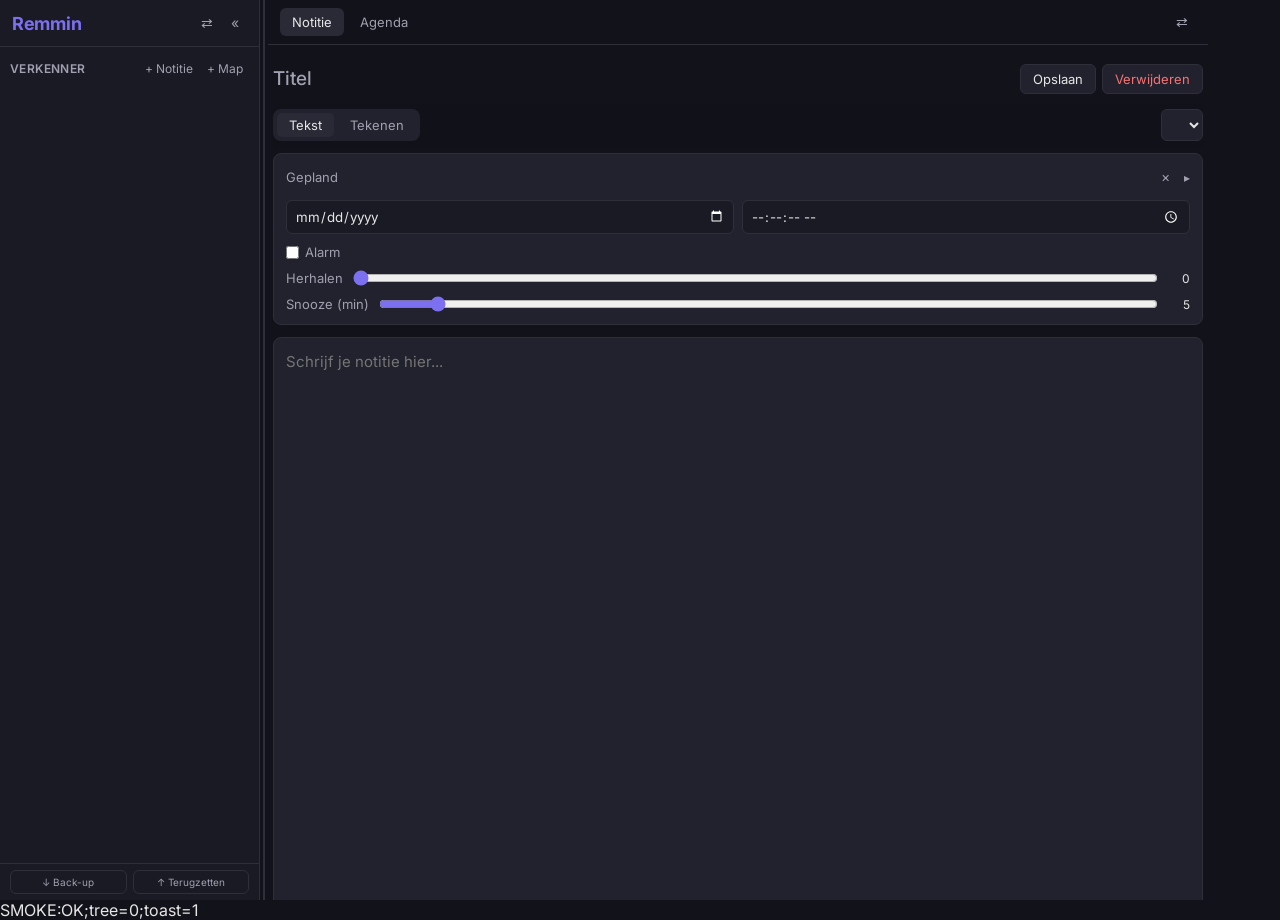
<file: smoke.html>
﻿<!DOCTYPE html>
<html lang="nl">
<head>
    <meta charset="UTF-8">
    <meta name="viewport" content="width=device-width, initial-scale=1.0">
    <meta name="theme-color" content="#12121a">
    <title>Remmin</title>
    <link rel="icon" href="remmin_logo.svg" type="image/svg+xml">
    <link rel="stylesheet" href="style.css">
    <link rel="preconnect" href="https://fonts.googleapis.com">
    <link rel="preconnect" href="https://fonts.gstatic.com" crossorigin>
    <link href="https://fonts.googleapis.com/css2?family=Inter:wght@400;500;600;700&display=swap" rel="stylesheet">
</head>
<body>
    <div class="app" id="app">
        <!-- Zijbalk -->
        <aside class="sidebar" id="sidebar">
            <div class="sidebar-header">
                <div class="sidebar-title">Remmin</div>
                <div class="sidebar-actions">
                    <button class="icon-btn" id="toggleSidebarSide" title="Zijbalk links/rechts">⇄</button>
                    <button class="icon-btn" id="collapseSidebar" title="Zijbalk inklappen">«</button>
                </div>
            </div>

            <div class="sidebar-section">
                <div class="sidebar-section-header">
                    <div>Verkenner</div>
                    <div class="sidebar-section-actions">
                        <button class="ghost-btn" id="newNoteBtn">+ Notitie</button>
                        <button class="ghost-btn" id="newFolderBtn">+ Map</button>
                    </div>
                </div>
                <div class="tree" id="tree"></div>
                <div class="empty-explorer" id="emptyExplorer" style="display:none;">
                    <div class="empty-title">Nog geen notities</div>
                    <div class="empty-sub">Klik op “+ Notitie” om te beginnen.</div>
                </div>
            </div>

            <div class="sidebar-footer">
                <button class="footer-btn" id="exportBtn" title="Download een back-up van al je notities">↓ Back-up</button>
                <button class="footer-btn" id="importBtn" title="Back-up terugzetten">↑ Terugzetten</button>
                <input type="file" id="importFile" accept="application/json,.json" hidden>
            </div>
        </aside>

        <div class="sidebar-splitter" id="sidebarSplitter" title="Sleep om de zijbalk te verbreden"></div>
        <button class="expand-sidebar" id="expandSidebar" title="Zijbalk uitklappen">»</button>

        <!-- Hoofdvenster -->
        <main class="main">
            <div class="topbar">
                <div class="tabs">
                    <button class="tab active" id="tabNote">Notitie</button>
                    <button class="tab" id="tabCalendar">Agenda</button>
                </div>
                <button class="icon-btn" id="toggleSidebarMain" title="Zijbalk links/rechts">⇄</button>
            </div>

            <div class="content">
                <!-- Notitie-editor -->
                <section class="view" id="viewNote">
                    <div class="editor-header">
                        <input type="text" id="noteTitle" class="title-input" placeholder="Titel" autocomplete="off">
                        <div class="editor-actions">
                            <button class="btn" id="saveNoteBtn">Opslaan</button>
                            <button class="btn btn-danger" id="deleteNoteBtn">Verwijderen</button>
                        </div>
                    </div>

                    <div class="editor-toolbar">
                        <div class="mode-toggle">
                            <button class="toggle-btn active" id="modeText">Tekst</button>
                            <button class="toggle-btn" id="modeDraw">Tekenen</button>
                        </div>
                        <select id="noteFolder" class="folder-select" title="Map van deze notitie"></select>
                    </div>

                    <div class="card schedule-card">
                        <div class="card-header" id="scheduleHeader">
                            <div>Gepland</div>
                            <div class="card-header-actions">
                                <button class="icon-btn" id="unscheduleBtn" title="Planning wissen">×</button>
                                <span class="chevron" id="scheduleChevron">▸</span>
                            </div>
                        </div>
                        <div class="schedule-body" id="scheduleBody">
                            <div class="schedule-row">
                                <input type="date" id="scheduleDate" aria-label="Datum">
                                <input type="time" id="scheduleTime" step="1" aria-label="Tijd">
                            </div>
                            <label class="check-row"><input type="checkbox" id="alarmEnabled"> Alarm</label>
                            <div class="step-row">
                                <span>Herhalen</span>
                                <input type="range" id="repeatCount" min="0" max="10" value="0">
                                <span class="step-value" id="repeatCountLabel">0</span>
                            </div>
                            <div class="step-row">
                                <span>Snooze (min)</span>
                                <input type="range" id="snoozeMinutes" min="1" max="60" value="5">
                                <span class="step-value" id="snoozeMinutesLabel">5</span>
                            </div>
                        </div>
                    </div>

                    <div class="card draw-toolbar" id="drawToolbar" style="display:none;">
                        <div class="draw-tools">
                            <button class="swatch" id="colorSwatch" title="Tekstkleur"></button>
                            <input type="range" id="brushSize" min="1" max="40" value="6" title="Dikte">
                            <span class="step-value" id="brushSizeLabel">6</span>
                            <button class="tool-btn active" id="toolPen" title="Pen">✎</button>
                            <button class="tool-btn" id="toolEraser" title="Gum">⌫</button>
                            <button class="tool-btn" id="toolFill" title="Canvas vullen">▦</button>
                            <button class="tool-btn" id="toolUndo" title="Ongedaan maken">↶</button>
                            <button class="tool-btn" id="toolClear" title="Alles wissen">✕</button>
                            <button class="tool-btn" id="toolCanvasBg" title="Canvasachtergrond">◧</button>
                        </div>
                    </div>

                    <div class="editor-body">
                        <textarea id="noteContent" class="text-editor" placeholder="Schrijf je notitie hier..."></textarea>
                        <div class="draw-container" id="drawContainer" style="display:none;">
                            <canvas id="drawCanvas" width="800" height="600"></canvas>
                        </div>
                    </div>
                </section>

                <!-- Agenda -->
                <section class="view" id="viewCalendar" style="display:none;">
                    <div class="calendar-header">
                        <button class="icon-btn" id="calPrev" title="Vorige maand">‹</button>
                        <div class="calendar-month" id="calendarMonth"></div>
                        <button class="icon-btn" id="calNext" title="Volgende maand">›</button>
                    </div>
                    <div class="calendar-weekdays" id="calendarWeekdays"></div>
                    <div class="calendar-grid" id="calendarGrid"></div>
                    <div class="calendar-day-notes" id="calendarDayNotes"></div>
                </section>
            </div>
        </main>
    </div>

    <!-- Kleurenkiezer -->
    <div class="modal" id="colorModal">
        <div class="modal-backdrop" id="colorBackdrop"></div>
        <div class="modal-content">
            <div class="modal-header">
                <div>Kies een kleur</div>
                <button class="icon-btn" id="colorClose" title="Sluiten">×</button>
            </div>
            <div class="palette" id="palette"></div>
            <input type="color" id="colorCustom" value="#222222" aria-label="Eigen kleur">
        </div>
    </div>

    <!-- Canvasachtergrond -->
    <div class="modal" id="canvasBgModal">
        <div class="modal-backdrop" id="canvasBgBackdrop"></div>
        <div class="modal-content">
            <div class="modal-header">
                <div>Canvasachtergrond</div>
                <button class="icon-btn" id="canvasBgClose" title="Sluiten">×</button>
            </div>
            <div class="palette" id="canvasPalette"></div>
            <input type="color" id="canvasBgCustom" value="#ffffff" aria-label="Eigen achtergrondkleur">
        </div>
    </div>

    <div id="toastHost"></div>

    <script>window.__errs=[];window.addEventListener("error",function(e){window.__errs.push(e.message)});window.addEventListener("DOMContentLoaded",function(){setTimeout(function(){var d=document.createElement("div");d.id="smoke-result";d.textContent="SMOKE:"+(window.__errs.length?window.__errs.join(" | "):"OK")+";tree="+document.getElementById("tree").children.length+";toast="+(document.getElementById("toastHost")?1:0);document.body.appendChild(d)},300)});</script><script src="app.js"></script>
</body>
</html>
</file>
<file: style.css>
* {
    margin: 0;
    padding: 0;
    box-sizing: border-box;
}

:root {
    --bg: #12121a;
    --panel: #1a1a24;
    --card: #22222e;
    --border: #2f2f3a;
    --text: #e6e6e6;
    --text-dim: #a0a0b0;
    --primary: #7c6ff0;
    --danger: #f87171;
    --hover: #2a2a36;
    --sidebar-width: 260px;
    --hubs-width: 72px;
}

html, body {
    height: 100%;
}

/* the site background: moving lines with dots around them (drawn on a canvas, see app.js) */
body { background: var(--bg); }
.bg-lines { position: fixed; inset: 0; width: 100%; height: 100%; z-index: -1; pointer-events: none; }
.private-lock { background: var(--bg); }
#viewNote .editor-toolbar { background: rgba(18, 18, 26, .82); -webkit-backdrop-filter: blur(5px); backdrop-filter: blur(5px); }

body {
    font-family: 'Inter', -apple-system, BlinkMacSystemFont, 'Segoe UI', sans-serif;
    color: var(--text);
    overflow: hidden;
}

button, input, select, textarea {
    font-family: inherit;
}

button:disabled {
    opacity: 0.45;
    cursor: not-allowed;
}

/* ---------- layout ---------- */

.app {
    display: grid;
    grid-template-columns: var(--sidebar-width) 8px 1fr var(--hubs-width);
    height: 100vh;
    height: 100dvh;
    position: relative;
}

.app.sidebar-right {
    grid-template-columns: var(--hubs-width) 1fr 8px var(--sidebar-width);
}

/* the Hubs bar is always on the other side than the Explorer */
.app .sidebar { grid-column: 1; grid-row: 1; }
.app .sidebar-splitter { grid-column: 2; grid-row: 1; }
.app .main { grid-column: 3; grid-row: 1; }
.app .hubs-bar { grid-column: 4; grid-row: 1; }

.app.sidebar-right .sidebar {
    grid-column: 4;
    grid-row: 1;
}

.app.sidebar-right .sidebar-splitter {
    grid-column: 3;
    grid-row: 1;
}

.app.sidebar-right .main {
    grid-column: 2;
    grid-row: 1;
}

.app.sidebar-right .hubs-bar { grid-column: 1; }

.app.sidebar-collapsed {
    grid-template-columns: 0 0 1fr var(--hubs-width);
}

.app.sidebar-collapsed.sidebar-right {
    grid-template-columns: var(--hubs-width) 1fr 0 0;
}

.app.sidebar-collapsed .sidebar,
.app.sidebar-collapsed .sidebar-splitter {
    display: none;
}

/* ---------- sidebar ---------- */

.sidebar {
    background: var(--panel);
    border-right: 1px solid var(--border);
    display: flex;
    flex-direction: column;
    overflow: hidden;
    min-width: 0;
}

.sidebar-right .sidebar {
    border-right: none;
    border-left: 1px solid var(--border);
}

.sidebar-header {
    display: flex;
    align-items: center;
    justify-content: space-between;
    padding: 10px 12px;
    border-bottom: 1px solid var(--border);
    flex-shrink: 0;
}

.sidebar-title {
    font-weight: 700;
    color: var(--primary);
    font-size: 18px;
    letter-spacing: -0.3px;
}

.sidebar-actions {
    display: flex;
    gap: 2px;
}

.icon-btn {
    background: transparent;
    border: none;
    color: var(--text-dim);
    cursor: pointer;
    padding: 6px 8px;
    border-radius: 6px;
    font-size: 14px;
    line-height: 1;
}

.icon-btn:hover {
    background: var(--hover);
    color: var(--text);
}

.sidebar-section {
    flex: 1;
    display: flex;
    flex-direction: column;
    overflow: hidden;
    padding: 10px;
    min-height: 0;
}

.sidebar-section-header {
    display: flex;
    align-items: center;
    justify-content: space-between;
    margin-bottom: 8px;
    color: var(--text-dim);
    font-size: 12px;
    font-weight: 600;
    text-transform: uppercase;
    letter-spacing: 0.4px;
    flex-shrink: 0;
}

.sidebar-section-actions {
    display: flex;
    gap: 2px;
    text-transform: none;
    letter-spacing: 0;
}

.ghost-btn {
    background: transparent;
    border: none;
    color: var(--text-dim);
    cursor: pointer;
    padding: 4px 6px;
    border-radius: 6px;
    font-size: 12px;
}

.ghost-btn:hover {
    background: var(--hover);
    color: var(--text);
}

.tree {
    flex: 1;
    overflow-y: auto;
    display: flex;
    flex-direction: column;
    gap: 2px;
    min-height: 0;
}

.tree::-webkit-scrollbar,
.content::-webkit-scrollbar {
    width: 8px;
}

.tree::-webkit-scrollbar-thumb,
.content::-webkit-scrollbar-thumb {
    background: var(--border);
    border-radius: 4px;
}

.folder {
    display: flex;
    flex-direction: column;
}

.folder-header {
    display: flex;
    align-items: center;
    gap: 6px;
    padding: 6px 8px;
    border-radius: 6px;
    cursor: pointer;
    -webkit-user-select: none; user-select: none;
}

.folder-header:hover {
    background: var(--hover);
}

.folder-header.drag-over { background: rgba(124, 111, 240, 0.2); outline: 1px solid var(--primary); }

.folder-chevron {
    font-size: 11px;
    color: var(--text-dim);
    width: 10px;
    text-align: center;
}

.folder-name {
    flex: 1;
    font-size: 13px;
    white-space: nowrap;
    overflow: hidden;
    text-overflow: ellipsis;
}

.folder-actions {
    display: flex;
    gap: 4px;
    opacity: 0;
}

.folder-header:hover .folder-actions,
.folder-header:focus-within .folder-actions {
    opacity: 1;
}

.folder-action-btn {
    border: 1px solid var(--border);
    border-radius: 5px;
    background: var(--panel);
    color: var(--text-dim);
    padding: 4px 7px;
    font-size: 10px;
    cursor: pointer;
    white-space: nowrap;
}

.folder-action-btn:hover { color: var(--text); border-color: var(--primary); }
.folder-delete:hover { border-color: var(--danger); color: var(--danger); }

.folder-items {
    display: flex;
    flex-direction: column;
    margin-left: 14px;
    gap: 2px;
    border-left: 1px solid var(--border);
    padding-left: 6px;
}

.folder-empty {
    font-size: 12px;
    color: var(--text-dim);
    padding: 4px 8px;
}

.note-item {
    display: flex;
    flex-direction: column;
    padding: 6px 8px;
    border-radius: 6px;
    cursor: grab;
    gap: 2px;
}

.note-item:active {
    cursor: grabbing;
}

.note-item:hover {
    background: var(--hover);
}

.note-item.active {
    background: rgba(124, 111, 240, 0.18);
    box-shadow: inset 2px 0 0 var(--primary);
}

.note-item-title {
    font-size: 13px;
    white-space: nowrap;
    overflow: hidden;
    text-overflow: ellipsis;
}

.note-item-meta {
    font-size: 11px;
    color: var(--text-dim);
    white-space: nowrap;
    overflow: hidden;
    text-overflow: ellipsis;
}

.empty-explorer {
    text-align: center;
    color: var(--text-dim);
    padding: 24px 8px;
}

.empty-title {
    font-weight: 600;
    margin-bottom: 4px;
    color: var(--text);
}

.empty-sub {
    font-size: 12px;
}

.sidebar-footer {
    border-top: 1px solid var(--border);
    padding: 6px 10px;
    display: flex;
    gap: 6px;
    flex-shrink: 0;
}

.footer-btn {
    flex: 1;
    background: transparent;
    border: 1px solid var(--border);
    color: var(--text-dim);
    border-radius: 6px;
    padding: 5px 4px;
    font-size: 10px;
    cursor: pointer;
    white-space: nowrap;
    overflow: hidden;
    text-overflow: ellipsis;
}

.footer-btn:hover {
    color: var(--text);
    border-color: var(--primary);
}

.sync-status {
    padding: 4px 10px 4px;
    font-size: 10px;
    color: var(--text-dim);
    white-space: nowrap;
    overflow: hidden;
    text-overflow: ellipsis;
}

.github-status {
    padding: 0 10px 8px;
    font-size: 10px;
    color: var(--text-dim);
    border-bottom: 1px solid var(--border);
    white-space: nowrap;
    overflow: hidden;
    text-overflow: ellipsis;
}

/* ---------- splitter ---------- */

.sidebar-splitter {
    background: transparent;
    cursor: col-resize;
    position: relative;
    z-index: 5;
}

.sidebar-splitter::after {
    content: '';
    position: absolute;
    left: 3px;
    top: 0;
    bottom: 0;
    width: 2px;
    background: var(--border);
}

.sidebar-splitter:hover::after,
.sidebar-splitter.dragging::after {
    background: var(--primary);
}

.expand-sidebar {
    position: fixed;
    top: 50%;
    transform: translateY(-50%);
    z-index: 20;
    background: var(--panel);
    border: 1px solid var(--border);
    color: var(--text);
    border-radius: 6px;
    padding: 10px 6px;
    cursor: pointer;
    display: none;
}

.expand-sidebar:hover {
    border-color: var(--primary);
}

/* ---------- main ---------- */

.main {
    display: flex;
    flex-direction: column;
    overflow: hidden;
    min-width: 0;
}

.topbar {
    display: flex;
    align-items: center;
    justify-content: space-between;
    padding: 8px 12px;
    border-bottom: 1px solid var(--border);
    flex-shrink: 0;
}

.tabs {
    display: flex;
    gap: 4px;
}

.tab {
    background: transparent;
    border: none;
    color: var(--text-dim);
    cursor: pointer;
    padding: 6px 12px;
    border-radius: 6px;
    font-size: 13px;
}

.tab:hover {
    color: var(--text);
}

.tab.active {
    background: var(--hover);
    color: var(--text);
}

.content {
    flex: 1;
    overflow-y: auto;
    padding: 16px;
    min-height: 0;
}

.view {
    max-width: 1200px;
    margin: 0 auto;
    display: flex;
    flex-direction: column;
    gap: 12px;
    padding-bottom: 24px;
}

/* ---------- editor ---------- */

.editor-header {
    display: flex;
    gap: 8px;
    align-items: center;
}

.title-input {
    flex: 1;
    min-width: 0;
    background: transparent;
    border: none;
    border-bottom: 1px solid transparent;
    color: var(--text);
    font-size: 19px;
    font-weight: 700;
    padding: 6px 0;
    outline: none;
}

.title-input:focus {
    border-bottom-color: var(--border);
}

.title-input::placeholder {
    color: var(--text-dim);
    font-weight: 500;
}

.editor-actions {
    display: flex;
    gap: 6px;
    flex-shrink: 0;
}

.btn {
    background: var(--card);
    border: 1px solid var(--border);
    color: var(--text);
    cursor: pointer;
    padding: 6px 12px;
    border-radius: 6px;
    font-size: 13px;
}

.btn:hover {
    background: var(--hover);
}

.btn-danger {
    color: var(--danger);
}

.btn-danger:hover {
    border-color: var(--danger);
}

.editor-toolbar {
    display: flex;
    align-items: center;
    justify-content: space-between;
    gap: 8px;
}

.mode-toggle {
    display: flex;
    gap: 4px;
    background: var(--card);
    padding: 4px;
    border-radius: 8px;
}

.toggle-btn {
    background: transparent;
    border: none;
    color: var(--text-dim);
    cursor: pointer;
    padding: 4px 12px;
    border-radius: 5px;
    font-size: 13px;
}

.toggle-btn.active {
    background: var(--hover);
    color: var(--text);
}

.folder-select {
    background: var(--card);
    border: 1px solid var(--border);
    color: var(--text);
    padding: 6px 10px;
    border-radius: 6px;
    font-size: 13px;
    max-width: 200px;
}

/* ---------- cards ---------- */

.card {
    background: var(--card);
    border: 1px solid var(--border);
    border-radius: 8px;
    overflow: hidden;
}

.card-header {
    display: flex;
    align-items: center;
    justify-content: space-between;
    padding: 10px 12px;
    cursor: pointer;
    -webkit-user-select: none; user-select: none;
    font-size: 13px;
    color: var(--text-dim);
}

.card-header-actions {
    display: flex;
    align-items: center;
    gap: 6px;
}

.chevron {
    color: var(--text-dim);
    font-size: 12px;
}

.schedule-body {
    padding: 0 12px 12px;
    display: flex;
    flex-direction: column;
    gap: 10px;
}

.schedule-row {
    display: flex;
    gap: 8px;
}

.schedule-row input {
    flex: 1;
    min-width: 0;
    background: var(--panel);
    border: 1px solid var(--border);
    color: var(--text);
    padding: 6px 8px;
    border-radius: 6px;
    color-scheme: dark;
}

.check-row {
    display: flex;
    align-items: center;
    gap: 6px;
    font-size: 13px;
    color: var(--text-dim);
    cursor: pointer;
}

.step-row {
    display: flex;
    align-items: center;
    gap: 10px;
    font-size: 13px;
    color: var(--text-dim);
}

.step-row input[type="range"] {
    flex: 1;
    accent-color: var(--primary);
}

.step-value {
    min-width: 22px;
    text-align: right;
    color: var(--text);
    font-size: 12px;
}

/* ---------- drawing ---------- */

.draw-toolbar {
    padding: 8px 10px;
}

.draw-tools {
    display: flex;
    align-items: center;
    gap: 8px;
    flex-wrap: wrap;
}

.draw-tools input[type="range"] {
    width: 90px;
    accent-color: var(--primary);
}

.swatch {
    width: 28px;
    height: 28px;
    border-radius: 50%;
    border: 2px solid var(--border);
    cursor: pointer;
    background: #d1d5db;
    flex-shrink: 0;
}

.tool-btn {
    background: transparent;
    border: 1px solid var(--border);
    color: var(--text);
    cursor: pointer;
    padding: 5px 9px;
    border-radius: 6px;
    font-size: 14px;
    line-height: 1.2;
}

.tool-btn:hover {
    background: var(--hover);
}

.tool-btn.active {
    background: var(--hover);
    border-color: var(--primary);
}

.editor-body {
    display: flex;
    flex-direction: column;
}

.text-editor {
    width: 100%;
    min-height: 840px;
    background: var(--card);
    border: 1px solid var(--border);
    color: var(--text);
    padding: 12px;
    border-radius: 8px;
    font-size: 15px;
    line-height: 1.6;
    resize: vertical;
    outline: none;
}

.text-editor:focus {
    border-color: var(--primary);
}

.draw-container {
    width: 100%;
    background: var(--card);
    border: 1px solid var(--border);
    border-radius: 8px;
    overflow: hidden;
}

#drawCanvas {
    display: block;
    width: 100%;
    touch-action: none;
    cursor: crosshair;
}

/* ---------- calendar ---------- */

.calendar-header {
    display: flex;
    align-items: center;
    justify-content: center;
    gap: 16px;
    padding: 4px 0 8px;
}

.calendar-month {
    font-size: 18px;
    font-weight: 600;
    min-width: 200px;
    text-align: center;
    text-transform: capitalize;
}

.calendar-weekdays,
.calendar-grid {
    display: grid;
    grid-template-columns: repeat(7, minmax(0, 1fr));
    gap: 4px;
}

.calendar-weekday {
    text-align: center;
    font-size: 11px;
    color: var(--text-dim);
    text-transform: uppercase;
    padding: 4px 0;
    letter-spacing: 0.5px;
}

.calendar-day {
    background: var(--card);
    border: 1px solid var(--border);
    border-radius: 6px;
    padding: 6px;
    min-height: 78px;
    cursor: pointer;
    position: relative;
    transition: border-color 0.15s, background 0.15s;
}

.calendar-day:hover {
    border-color: var(--primary);
}

.calendar-day.other-month {
    opacity: 0.35;
}

.calendar-day.today {
    border-color: #fbbf24;
    box-shadow: inset 0 0 0 1px rgba(251, 191, 36, 0.6);
}

.calendar-day.drag-over {
    background: rgba(124, 111, 240, 0.18);
    border-color: var(--primary);
    box-shadow: 0 0 0 2px rgba(124, 111, 240, 0.25);
}

.calendar-day.selected {
    background: rgba(124, 111, 240, 0.16);
    border-color: var(--primary);
}

.calendar-day.drag-over {
    background: rgba(124, 111, 240, 0.14);
    border-color: var(--primary);
}

.calendar-day-number {
    font-size: 13px;
}

.calendar-count {
    position: absolute;
    bottom: 6px;
    left: 6px;
    font-size: 10px;
    color: var(--text-dim);
}

.calendar-dot {
    position: absolute;
    bottom: 8px;
    right: 8px;
    width: 6px;
    height: 6px;
    border-radius: 50%;
    background: var(--primary);
}

.calendar-day-notes {
    background: var(--card);
    border: 1px solid var(--border);
    border-radius: 8px;
    padding: 12px;
    display: flex;
    flex-direction: column;
    gap: 8px;
    min-height: 60px;
}

.calendar-day-title {
    font-size: 13px;
    font-weight: 600;
    color: var(--text-dim);
    text-transform: capitalize;
}

.calendar-hint {
    font-size: 12px;
    color: var(--text-dim);
}

.calendar-note-item {
    padding: 8px 10px;
    background: var(--panel);
    border-radius: 6px;
    cursor: pointer;
    font-size: 13px;
}

.calendar-note-item:hover {
    background: var(--hover);
}

.calendar-note-time {
    font-size: 11px;
    color: var(--text-dim);
    margin-top: 2px;
}

/* ---------- modals ---------- */

.modal {
    display: none;
    position: fixed;
    top: 0; right: 0; bottom: 0; left: 0;
    inset: 0;
    align-items: center;
    justify-content: center;
    z-index: 100;
    padding: 16px;
}

.modal.active {
    display: flex;
}

.modal-backdrop {
    position: absolute;
    top: 0; right: 0; bottom: 0; left: 0;
    inset: 0;
    background: rgba(7, 8, 14, 0.76);
    -webkit-backdrop-filter: blur(5px);
    backdrop-filter: blur(5px);
}

.modal-content {
    position: relative;
    background: var(--panel);
    border: 1px solid rgba(124, 111, 240, 0.28);
    border-radius: 14px;
    padding: 20px;
    width: 340px;
    max-width: 100%;
    display: flex;
    flex-direction: column;
    gap: 14px;
    box-shadow: 0 24px 72px rgba(0, 0, 0, 0.58), 0 0 0 1px rgba(255,255,255,.025) inset;
    animation: modal-enter .16s ease-out;
}

@keyframes modal-enter {
    from { opacity: 0; transform: translateY(7px) scale(.985); }
    to { opacity: 1; transform: translateY(0) scale(1); }
}

.modal-header {
    display: flex;
    align-items: center;
    justify-content: space-between;
    font-size: 14px;
    font-weight: 600;
    padding-bottom: 12px;
    border-bottom: 1px solid var(--border);
}

.modal-content input[type="text"],
.modal-content input[type="password"],
.modal-content input[type="file"],
.modal-content input[type="date"],
.modal-content input[type="time"] {
    max-width: 100%;
}

.modal-content input[type="text"],
.modal-content input[type="password"] {
    background: var(--card);
    border: 1px solid var(--border);
    border-radius: 8px;
    color: var(--text);
    padding: 10px 11px;
    outline: none;
}

.modal-content input[type="text"]:focus,
.modal-content input[type="password"]:focus,
.modal-content input[type="date"]:focus,
.modal-content input[type="time"]:focus {
    border-color: var(--primary);
    box-shadow: 0 0 0 3px rgba(124,111,240,.16);
}

.palette {
    display: grid;
    grid-template-columns: repeat(11, 1fr);
    gap: 6px;
}

.palette-color {
    width: 100%;
    aspect-ratio: 1;
    border-radius: 50%;
    border: 2px solid var(--border);
    cursor: pointer;
}

.palette-color:hover {
    transform: scale(1.1);
}

input[type="color"] {
    width: 100%;
    height: 40px;
    background: transparent;
    border: 1px solid var(--border);
    border-radius: 6px;
    cursor: pointer;
    padding: 2px;
}

.plan-modal {
    width: 360px;
}

.plan-note-title {
    font-size: 13px;
    color: var(--text-dim);
    white-space: nowrap;
    overflow: hidden;
    text-overflow: ellipsis;
}

.plan-row {
    display: flex;
    flex-direction: column;
    gap: 6px;
    font-size: 13px;
    color: var(--text-dim);
}

.plan-row input {
    background: var(--panel);
    border: 1px solid var(--border);
    color: var(--text);
    padding: 6px 8px;
    border-radius: 6px;
    color-scheme: dark;
}

.modal-actions {
    display: flex;
    justify-content: flex-end;
    gap: 8px;
}

.btn-primary {
    background: var(--primary);
    border-color: var(--primary);
    color: #fff;
}

.btn-primary:hover {
    filter: brightness(1.05);
}

.github-modal {
    width: 480px;
    max-height: calc(100vh - 32px);
    max-height: calc(100dvh - 32px);
    overflow-y: auto;
}

.github-help {
    font-size: 12px;
    color: var(--text-dim);
    line-height: 1.5;
}

.github-help code {
    background: var(--panel);
    padding: 1px 4px;
    border-radius: 4px;
}

.github-tip {
    font-size: 11px;
    color: var(--text-dim);
    text-align: center;
}

/* ---------- toast ---------- */

#toastHost {
    position: fixed;
    bottom: 16px;
    left: 50%;
    transform: translateX(-50%);
    z-index: 200;
    display: flex;
    flex-direction: column;
    gap: 8px;
    align-items: center;
    pointer-events: none;
}

.toast {
    background: var(--panel);
    border: 1px solid var(--primary);
    color: var(--text);
    padding: 10px 16px;
    border-radius: 8px;
    font-size: 13px;
    display: flex;
    align-items: center;
    gap: 12px;
    box-shadow: 0 8px 24px rgba(0, 0, 0, 0.5);
    pointer-events: auto;
    max-width: 90vw;
}

.toast-action {
    background: var(--primary);
    border: none;
    color: #fff;
    padding: 5px 10px;
    border-radius: 5px;
    font-size: 12px;
    cursor: pointer;
    white-space: nowrap;
}

/* ---------- responsive ---------- */

@media (max-width: 760px) {
    .app,
    .app.sidebar-right {
        display: block;
        height: 100vh;
        height: 100dvh;
    }

    .sidebar {
        position: fixed;
        top: 0;
        bottom: 0;
        left: 0;
        width: 280px;
        max-width: 85vw;
        z-index: 60;
        transform: translateX(-100%);
        transition: transform 0.2s ease;
        border-right: 1px solid var(--border);
    }

    .sidebar-right .sidebar {
        left: auto;
        right: 0;
        transform: translateX(100%);
        border-left: 1px solid var(--border);
    }

    .app.mobile-open .sidebar {
        transform: translateX(0);
        box-shadow: 0 0 40px rgba(0, 0, 0, 0.6);
    }

    .sidebar-splitter {
        display: none;
    }

    .expand-sidebar {
        display: none !important;   /* phones use the folder button in the top bar */
    }

    .main {
        height: 100%;
    }

    .sidebar { overflow-x:hidden; overflow-y:auto; }
    .folder-actions { opacity:1; }
    .folder-action-btn { min-height:32px; padding:5px 8px; }
    .sidebar-section { flex:0 0 auto; min-height:180px; }
    .tree { flex:1 1 auto; min-height:100px; }
    .sidebar-footer { flex-wrap:wrap; }
    .footer-btn { min-height:36px; font-size:11px; }
    .sync-status, .github-status { padding:6px 10px; overflow-wrap:anywhere; }
    /* phones: the sidebar ends where the visible screen ends (not behind the browser bar), and the sync text is easy to read */
    .sidebar { bottom:auto; height:100vh; height:100dvh; }
    .github-status { font-size:13px; line-height:1.4; color:var(--text); white-space:normal; text-overflow:clip; cursor:default;
        border-bottom:none; border-radius:0; background:var(--panel, rgba(255,255,255,0.04));
        padding:10px 12px calc(28px + env(safe-area-inset-bottom, 0px)); }
    .calendar-month { min-width:0; flex:1; font-size:16px; }
    .calendar-grid, .calendar-weekdays { gap:2px; }
    .calendar-count { display:none; }
    .editor-toolbar { flex-wrap:wrap; }
    .modal { padding:8px; }
    .modal-content { max-height:calc(100vh - 16px); max-height:calc(100dvh - 16px); overflow-y:auto; }
    .content {
        padding: 12px;
    }

    .editor-header {
        flex-wrap: wrap;
    }

    .editor-actions {
        width: 100%;
        justify-content: flex-end;
    }

    .calendar-day {
        min-height: clamp(42px, 10vw, 64px);
        padding: 4px;
    }

    .calendar-day-notes {
        font-size: 12px;
    }
}

.advanced-settings { display:grid; gap:10px; padding:10px; border:1px solid var(--border); border-radius:8px; background:var(--card); }
.advanced-settings[hidden] { display:none; }
.advanced-label { font-size:12px; color:var(--text-dim); }
.weekday-options { display:flex; gap:6px; flex-wrap:wrap; }
.weekday-chip { position:relative; cursor:pointer; }
.weekday-chip input { position:absolute; opacity:0; width:0; height:0; }
.weekday-chip span { display:flex; align-items:center; justify-content:center; width:30px; height:30px; border-radius:50%; border:1px solid var(--border); background:var(--panel); font-size:12px; font-weight:600; color:var(--text-dim); transition:background .12s, color .12s, border-color .12s; -webkit-user-select: none; user-select: none; }
.weekday-chip:hover span { border-color:var(--primary); }
.weekday-chip input:checked + span { background:var(--primary); border-color:var(--primary); color:#fff; }
.weekday-chip input:focus-visible + span { outline:2px solid var(--primary); outline-offset:2px; }
.advanced-toggle { align-self:flex-start; }
.github-help a { display:block; margin-top:8px; }
.alarm-sound-modal { width:420px; }
.alarm-sound-description, .alarm-sound-status { color:var(--text-dim); font-size:13px; line-height:1.5; }
.alarm-sound-status { padding:9px 11px; border:1px solid var(--border); border-radius:7px; background:var(--card); }
.alarm-sound-settings-btn { align-self:flex-start; font-size:12px; padding:6px 9px; }
.calendar-day.today { border-color:#fbbf24 !important; box-shadow:inset 0 0 0 1px rgba(251,191,36,.6) !important; }

.note-item.drop-before { box-shadow: inset 0 2px 0 var(--primary); }
.note-item.drop-after { box-shadow: inset 0 -2px 0 var(--primary); }
.settings-empty { color: var(--text-dim); font-size: 13px; }

/* calendar note chips (draggable between days) */
.calendar-chips { display:flex; flex-direction:column; gap:2px; margin-top:4px; }
.calendar-chip { font-size:11px; line-height:1.3; padding:2px 5px; border-radius:4px; background:rgba(124,111,240,.22); color:var(--text); white-space:nowrap; overflow:hidden; text-overflow:ellipsis; cursor:grab; }
.calendar-chip.recurring { background:rgba(45,212,191,.2); }
.calendar-chip:active { cursor:grabbing; }
.calendar-more { font-size:10px; color:var(--text-dim); padding-left:2px; }
.calendar-day .calendar-dot { display:none; }
.calendar-note-item[draggable="true"] { cursor:grab; }
@media (max-width: 760px) {
    .calendar-day .calendar-dot { display:none; }
}

/* in-app dialogs (rename / confirm) */
.dialog-modal { z-index: 130; }
.dialog-message { font-size: 13px; color: var(--text-dim); line-height: 1.5; }
.dialog-message[hidden], #dialogInput[hidden] { display: none; }

/* rename / delete buttons on notes (explorer + calendar day list) */
.note-item, .calendar-note-item { position: relative; }
.item-actions {
    position: absolute; top: 5px; right: 6px;
    display: flex; gap: 4px;
    opacity: 0; transition: opacity .12s;
}
.item-actions .folder-action-btn { background: var(--panel); }
.note-item:hover .item-actions, .note-item:focus-within .item-actions,
.calendar-note-item:hover .item-actions, .calendar-note-item:focus-within .item-actions { opacity: 1; }
@media (hover: none) { .item-actions { opacity: 1; } }
.github-status { cursor: default; }
.note-item:hover .note-item-title, .note-item:focus-within .note-item-title { padding-right: 112px; overflow: hidden; text-overflow: ellipsis; white-space: nowrap; }
@media (hover: none) { .note-item .note-item-title { padding-right: 112px; overflow: hidden; text-overflow: ellipsis; white-space: nowrap; } }

/* trash */
.trash-modal { width: 520px; }
.trash-help { font-size: 12px; color: var(--text-dim); }
.trash-list { display: flex; flex-direction: column; gap: 6px; max-height: 55vh; overflow-y: auto; }
.trash-item { display: flex; align-items: center; gap: 6px; padding: 8px 10px; background: var(--card); border: 1px solid var(--border); border-radius: 7px; }
.trash-text { flex: 1; min-width: 0; }
.trash-title { font-size: 13px; white-space: nowrap; overflow: hidden; text-overflow: ellipsis; }
.trash-meta { font-size: 11px; color: var(--text-dim); white-space: nowrap; overflow: hidden; text-overflow: ellipsis; margin-top: 2px; }
#dialogAlt[hidden] { display: none; }

/* folder reordering */
.folder-header[draggable="true"] { cursor: grab; }
.folder-header.dragging { opacity: .45; }
.folder-header.drop-before { box-shadow: inset 0 2px 0 var(--primary); }
.folder-header.drop-after { box-shadow: inset 0 -2px 0 var(--primary); }

/* calendar day list: always show the actions (incl. "Remove from date") */
.calendar-note-item { padding-right: 270px; }
.calendar-note-item .item-actions { opacity: 1; top: 50%; transform: translateY(-50%); }
@media (max-width: 760px) {
    .calendar-note-item { padding-right: 10px; }
    .calendar-note-item .item-actions { position: static; transform: none; margin-bottom: 6px; flex-wrap: wrap; }
}
@media (max-width: 760px) { .text-editor { min-height: 70vh; } }

/* ---------- rich text editor ---------- */
.rich-editor {
    overflow: auto;
    overflow-wrap: anywhere;
    cursor: text;
}
.rich-editor:empty::before {
    content: attr(data-placeholder);
    color: var(--text-dim);
    pointer-events: none;
}
.rich-editor[contenteditable="false"] { opacity: .6; cursor: default; }
.rich-editor img {
    max-width: 100%;
    height: auto;
    border-radius: 6px;
    vertical-align: bottom;
    cursor: pointer;
}
.rich-editor img.selected { outline: 3px solid var(--primary); outline-offset: 2px; }
.rich-editor ul, .rich-editor ol { padding-left: 24px; }
.text-toolbar .tool-btn { min-width: 34px; }
.image-tools { display: inline-flex; align-items: center; gap: 6px; padding-left: 8px; border-left: 1px solid var(--border); }
.image-tools[hidden] { display: none; }
.tool-label { font-size: 12px; color: var(--text-dim); }

/* ---------- zoomable canvases (draw + grid) ---------- */
.zoom-viewport { position: relative; touch-action: none; }
.zoom-viewport canvas { transform-origin: 0 0; will-change: transform; }
#gridCanvas { display: block; width: 100%; touch-action: none; cursor: crosshair; }
.zoom-reset {
    position: absolute; top: 8px; right: 8px; z-index: 2;
    background: rgba(18,18,26,.85); color: var(--text);
    border: 1px solid var(--border); border-radius: 6px;
    padding: 4px 9px; font-size: 12px; cursor: pointer;
}
.zoom-reset[hidden] { display: none; }
.zoom-hint { font-size: 11px; color: var(--text-dim); margin-top: 6px; text-align: center; }
.grid-type { width: auto; }

/* ---------- voice notes ---------- */
.voice-chip {
    display: inline-flex; align-items: center; gap: 6px;
    padding: 3px 6px 3px 4px; margin: 2px 1px;
    background: rgba(124,111,240,.16); border: 1px solid rgba(124,111,240,.45);
    border-radius: 999px; font-size: 13px; line-height: 1.3;
    vertical-align: middle; -webkit-user-select: none; user-select: none; white-space: nowrap; max-width: 100%;
}
.voice-chip.playing { background: rgba(124,111,240,.3); }
.voice-chip button {
    border: none; background: var(--primary); color: #fff; cursor: pointer;
    width: 24px; height: 24px; border-radius: 50%; font-size: 11px; line-height: 1;
    display: inline-flex; align-items: center; justify-content: center; flex-shrink: 0;
}
.voice-chip .voice-remove { background: transparent; color: var(--text-dim); width: 20px; height: 20px; }
.voice-chip .voice-remove:hover { color: var(--danger); }
.voice-name { cursor: pointer; overflow: hidden; text-overflow: ellipsis; }
.voice-name:hover { text-decoration: underline; }
.voice-time { font-size: 11px; color: var(--text-dim); font-variant-numeric: tabular-nums; cursor: pointer; }
.voice-modal { width: 400px; }
.voice-recorder { display: flex; align-items: center; gap: 14px; }
.voice-rec-btn {
    width: 58px; height: 58px; border-radius: 50%; flex-shrink: 0;
    border: 3px solid rgba(239,68,68,.35); background: #ef4444; color: #fff;
    font-size: 22px; cursor: pointer; transition: transform .1s;
}
.voice-rec-btn:hover { transform: scale(1.05); }
.voice-rec-btn:disabled { opacity: .4; cursor: not-allowed; }
.voice-rec-btn.recording { animation: voice-pulse 1.2s ease-in-out infinite; }
@keyframes voice-pulse { 0%,100% { box-shadow: 0 0 0 0 rgba(239,68,68,.5); } 50% { box-shadow: 0 0 0 10px rgba(239,68,68,0); } }
.voice-rec-info { flex: 1; min-width: 0; display: flex; flex-direction: column; gap: 4px; }
.voice-timer { font-size: 22px; font-weight: 600; font-variant-numeric: tabular-nums; }
.voice-status { font-size: 12px; color: var(--text-dim); }
.voice-level { height: 5px; background: var(--card); border-radius: 3px; overflow: hidden; }
.voice-level-bar { height: 100%; width: 0; background: #22c55e; transition: width .08s; }
#voicePreview { width: 100%; }
#voicePreview[hidden] { display: none; }
.voice-upload { margin-right: auto; }
.voice-handle {
    cursor: grab; color: var(--text-dim); font-size: 14px; line-height: 1;
    padding: 2px 1px 2px 3px; touch-action: none; -webkit-user-select: none; user-select: none;
}
.voice-handle:hover { color: var(--text); }
.voice-chip.dragging { opacity: .45; }
body.voice-dragging, body.voice-dragging * { cursor: grabbing !important; -webkit-user-select: none !important; user-select: none !important; }
.voice-drop-marker {
    display: none; position: fixed; z-index: 200; width: 3px; border-radius: 2px;
    background: var(--primary); box-shadow: 0 0 0 2px rgba(124,111,240,.3); pointer-events: none;
}

/* repeat options */
.schedule-buttons { display: flex; gap: 8px; flex-wrap: wrap; }
.repeat-select {
    background: var(--card); border: 1px solid var(--border); color: var(--text);
    padding: 7px 10px; border-radius: 6px; font-size: 13px; width: 100%;
}
#weeklyOptions { display: flex; flex-direction: column; gap: 6px; }
#weeklyOptions[hidden], #repeatEndRow[hidden] { display: none; }

/* schedule card: repeat settings + overview */
.schedule-section {
    display: flex; flex-direction: column; gap: 10px;
    padding-top: 10px; border-top: 1px solid var(--border);
}
.schedule-section .plan-row { display: flex; flex-direction: column; gap: 5px; }
.schedule-section .plan-row label { font-size: 12px; color: var(--text-dim); }
.schedule-section input[type="date"] {
    background: var(--card); border: 1px solid var(--border); color: var(--text);
    padding: 7px 10px; border-radius: 6px; font-size: 13px; max-width: 220px;
}
.repeat-select:disabled { opacity: .5; cursor: not-allowed; }
.ed-weekly { display: flex; flex-direction: column; gap: 6px; }
.ed-weekly[hidden], #edRepeatEndRow[hidden], .skipped-row[hidden] { display: none !important; }
.skipped-row { display: flex; flex-direction: column; gap: 6px; }
.skipped-hint { font-size: 11px; opacity: .8; }
.skipped-list { display: flex; flex-wrap: wrap; gap: 6px; }
.skipped-chip {
    display: inline-flex; align-items: center; gap: 4px; font-size: 12px;
    padding: 3px 4px 3px 9px; border-radius: 999px; background: var(--card); border: 1px solid var(--border);
    text-decoration: line-through; text-decoration-color: var(--text-dim);
}
.skipped-remove { border: none; background: transparent; color: var(--text-dim); cursor: pointer; font-size: 11px; padding: 2px 5px; border-radius: 50%; }
.skipped-remove:hover { color: var(--text); background: var(--hover); }
.schedule-summary {
    display: flex; flex-direction: column; gap: 5px;
    padding: 10px 12px; border-radius: 8px;
    background: rgba(124,111,240,.08); border: 1px solid rgba(124,111,240,.25);
    font-size: 13px; line-height: 1.45;
}
.schedule-summary:empty { display: none; }
.summary-line.dim, .schedule-summary .dim { color: var(--text-dim); font-size: 12px; }
.next-chip {
    display: inline-block; margin: 2px 4px 2px 0; padding: 2px 8px; border-radius: 999px;
    background: var(--card); border: 1px solid var(--border); font-size: 12px; white-space: nowrap;
}
.calendar-chip { cursor: pointer; }

/* email notification */
.check-row-group { display: flex; flex-wrap: wrap; align-items: center; gap: 8px 22px; }
.email-row { gap: 6px; min-width: 0; }
.link-btn {
    background: none; border: none; padding: 0; cursor: pointer;
    color: var(--primary); font-size: 13px; text-decoration: underline; text-underline-offset: 2px;
}
.link-btn:hover { color: var(--text); }
.email-to { font-size: 12px; color: var(--text-dim); overflow: hidden; text-overflow: ellipsis; white-space: nowrap; max-width: 260px; }
.email-modal { width: 420px; }
.email-help { font-size: 13px; color: var(--text-dim); line-height: 1.5; }
.email-status {
    font-size: 12px; color: var(--text-dim); line-height: 1.55;
    padding: 9px 11px; border-radius: 7px; background: var(--card); border: 1px solid var(--border);
}
.email-status:empty { display: none; }
#emailTurnOff[hidden] { display: none; }
#emailTurnOff { margin-right: auto; }

/* ---------- holidays: dark grey with thin green slanted stripes ---------- */
:root {
    --holiday-bg: repeating-linear-gradient(135deg, #3a3d44 0 6px, #2E4F37 6px 9px);
}
.holiday-chip {
    font-size: 11px; line-height: 1.3; padding: 2px 5px; border-radius: 4px;
    background: var(--holiday-bg); color: #f3f4f6;
    text-shadow: 0 1px 2px rgba(0,0,0,.85);
    white-space: nowrap; overflow: hidden; text-overflow: ellipsis; cursor: default;
}
.holiday-item {
    padding: 8px 10px; border-radius: 6px; font-size: 13px;
    background: var(--holiday-bg); color: #f3f4f6; text-shadow: 0 1px 2px rgba(0,0,0,.85);
}
.holiday-item .calendar-note-time { color: #d1d5db; }
.holiday-local { opacity: .8; font-size: 12px; }
.settings-section { display: flex; flex-direction: column; gap: 8px; }
.settings-title { font-size: 13px; font-weight: 600; }
.settings-sub { font-size: 12px; color: var(--text-dim); }
.holiday-options { display: grid; grid-template-columns: repeat(2, minmax(0, 1fr)); gap: 8px 14px; padding: 4px 0; }
.holiday-option { color: var(--text); }
.holiday-legend { display: flex; align-items: center; gap: 8px; font-size: 12px; color: var(--text-dim); }
.holiday-swatch { width: 44px; height: 16px; border-radius: 4px; background: var(--holiday-bg); flex-shrink: 0; }
@media (max-width: 760px) {
    .calendar-day.has-holiday .calendar-day-number {
        display: inline-block; padding: 0 4px; border-radius: 4px;
        background: var(--holiday-bg); color: #fff; text-shadow: 0 1px 2px rgba(0,0,0,.85);
    }
}

/* ---------- note colour ---------- */
.note-color-row { display: flex; flex-direction: column; gap: 6px; }
.note-colors { display: flex; flex-wrap: wrap; gap: 6px; align-items: center; }
.note-color {
    width: 22px; height: 22px; border-radius: 50%; padding: 0; cursor: pointer;
    border: 2px solid var(--border); position: relative; flex-shrink: 0;
}
.note-color:hover { transform: scale(1.12); }
.note-color.selected { border-color: var(--text); box-shadow: 0 0 0 2px var(--primary); }
.note-color:disabled { opacity: .4; cursor: not-allowed; transform: none; }
.note-color.auto { background: linear-gradient(135deg, rgba(124,111,240,.55) 50%, rgba(45,212,191,.45) 50%); }
.note-color.custom { background: conic-gradient(#ef4444, #facc15, #22c55e, #22d3ee, #3b82f6, #d946ef, #ef4444); overflow: hidden; }
.note-color.custom input { position: absolute; top: 0; left: 0; inset: 0; opacity: 0; cursor: pointer; width: 100%; height: 100%; }
.calendar-note-item.colored { border-left: 4px solid transparent; }

/* + note buttons */
.folder-add {
    margin-left: auto; flex-shrink: 0;
    width: 22px; height: 22px; border-radius: 6px; padding: 0;
    border: 1px solid var(--border); background: var(--panel); color: var(--text-dim);
    font-size: 15px; line-height: 1; cursor: pointer;
    display: inline-flex; align-items: center; justify-content: center;
}
.folder-add:hover { color: #fff; background: var(--primary); border-color: var(--primary); }
.folder-actions { margin-left: auto; }
.folder-actions + .folder-add { margin-left: 4px; }
.calendar-day-head { display: flex; align-items: center; justify-content: space-between; gap: 10px; }
.calendar-add-note { padding: 5px 12px; font-size: 13px; }
.plan-modal .note-color-row { margin-top: 2px; }
.rich-editor ul { list-style: disc; }
.rich-editor ol { list-style: decimal; }
.rich-editor ul ul { list-style: circle; }
.rich-editor ol ol { list-style: lower-alpha; }
.rich-editor li { margin: 2px 0; }

/* text colours, strikethrough, links */
.text-colors { display: inline-flex; align-items: center; gap: 4px; padding: 0 6px; border-left: 1px solid var(--border); border-right: 1px solid var(--border); }
.text-color {
    width: 20px; height: 20px; border-radius: 50%; padding: 0; cursor: pointer;
    border: 2px solid var(--border); flex-shrink: 0;
}
.text-color:hover { transform: scale(1.15); border-color: var(--text); }
.text-color.reset {
    background: var(--card); color: var(--text); font-size: 11px; font-weight: 700; line-height: 1;
    display: inline-flex; align-items: center; justify-content: center;
}
.text-color[data-text-color="#000000"] { border-color: #6b7280; }
.rich-editor a { color: #93c5fd; text-decoration: underline; text-underline-offset: 2px; cursor: pointer; }
.rich-editor a:hover { color: #bfdbfe; }
.rich-editor s, .rich-editor strike { text-decoration-thickness: 1.5px; }
/* black text would vanish on the dark background, so it gets a light marker behind it */
.rich-editor span[style*="color:#000000"], .rich-editor span[style*="color: rgb(0, 0, 0)"],
.rich-editor font[color="#000000"] {
    background: rgba(243, 244, 246, .85); border-radius: 3px; padding: 0 2px;
    box-decoration-break: clone; -webkit-box-decoration-break: clone;
}

/* toolbars stay at the top while you scroll through a long note */
#textToolbar, #drawToolbar, #gridToolbar, #collageToolbar {
    position: sticky; top: -16px; z-index: 30;
    overflow: visible;
    box-shadow: 0 6px 14px -8px rgba(0, 0, 0, .7);
}
@media (max-width: 760px) {
    #textToolbar, #drawToolbar, #gridToolbar, #collageToolbar { top: -12px; }
}
.text-toolbar .tool-btn.active { background: rgba(124,111,240,.25); border-color: var(--primary); }

/* heading (subkopje): 2.5× the normal text */
.rich-editor h1, .rich-editor h2, .rich-editor h3 { font-weight: 700; line-height: 1.2; margin: 12px 0 6px; }
.rich-editor h2 { font-size: 1.8em; }
.rich-editor h1 { font-size: 2.8em; }
.rich-editor h3 { font-size: 1.8em; }
.rich-editor > h2:first-child { margin-top: 2px; }
.heading-btn { font-weight: 700; }
@media (max-width: 760px) {
    /* one swipeable row instead of three lines of buttons */
    #textToolbar .draw-tools, #collageToolbar .draw-tools { flex-wrap: nowrap; overflow-x: auto; scrollbar-width: none; -webkit-overflow-scrolling: touch; }
    #textToolbar .draw-tools::-webkit-scrollbar, #collageToolbar .draw-tools::-webkit-scrollbar { display: none; }
    #textToolbar .draw-tools > *, #collageToolbar .draw-tools > * { flex-shrink: 0; }
}

/* ---------- touch drag & drop ---------- */
[draggable="true"] { -webkit-touch-callout: none; -webkit-user-select: none; user-select: none; }
.touch-drag-ghost {
    position: fixed !important; left: 0 !important; top: 0 !important; margin: 0 !important;
    z-index: 1000; pointer-events: none; opacity: .92;
    box-shadow: 0 10px 28px rgba(0,0,0,.55); border-radius: 8px;
    background: var(--panel); outline: 2px solid var(--primary);
}
.touch-drag-ghost .item-actions, .touch-drag-ghost .folder-actions, .touch-drag-ghost .folder-add { display: none !important; }
.touch-drag-source { opacity: .35; }
body.touch-dragging, body.touch-dragging * { -webkit-user-select: none !important; user-select: none !important; -webkit-user-select: none !important; }

/* ---------- note picker ---------- */
.calendar-day-buttons { display: flex; gap: 8px; flex-shrink: 0; }
.calendar-pick-note { padding: 5px 12px; font-size: 13px; }
.note-picker-modal { width: 460px; max-height: min(640px, calc(100vh - 32px)); max-height: min(640px, calc(100dvh - 32px)); }
.note-picker-search {
    width: 100%; background: var(--card); border: 1px solid var(--border); color: var(--text);
    padding: 9px 12px; border-radius: 8px; font-size: 14px; outline: none;
}
.note-picker-search:focus { border-color: var(--primary); }
.note-picker-list { display: flex; flex-direction: column; gap: 4px; overflow-y: auto; min-height: 120px; margin: 0 -6px; padding: 0 6px; }
.picker-group { font-size: 11px; text-transform: uppercase; letter-spacing: .5px; color: var(--text-dim); margin: 8px 2px 2px; }
.picker-item {
    display: flex; align-items: center; gap: 10px; width: 100%; text-align: left;
    background: var(--card); border: 1px solid var(--border); border-radius: 8px;
    padding: 9px 11px; color: var(--text); cursor: pointer; font: inherit;
}
.picker-item:hover, .picker-item:focus-visible { border-color: var(--primary); background: var(--hover); outline: none; }
.picker-item.on-day { opacity: .6; }
.picker-dot { width: 10px; height: 10px; border-radius: 50%; flex-shrink: 0; background: linear-gradient(135deg, rgba(124,111,240,.8) 50%, rgba(45,212,191,.7) 50%); }
.picker-text { display: flex; flex-direction: column; min-width: 0; }
.picker-title { font-size: 14px; white-space: nowrap; overflow: hidden; text-overflow: ellipsis; }
.picker-meta { font-size: 12px; color: var(--text-dim); white-space: nowrap; overflow: hidden; text-overflow: ellipsis; }


/* ================= phones & touch screens ================= */
.mobile-explorer-btn { display: none; }
.more-btn {
    display: none; flex-shrink: 0; align-items: center; justify-content: center;
    width: 32px; height: 32px; padding: 0; border-radius: 8px; cursor: pointer;
    border: 1px solid var(--border); background: var(--panel); color: var(--text);
    font-size: 18px; line-height: 1; letter-spacing: 1px;
}
.more-btn:hover { border-color: var(--primary); }

/* action menu */
.action-sheet-modal { z-index: 125; }
.action-sheet { width: 340px; gap: 8px; }
.action-sheet-title { font-size: 13px; color: var(--text-dim); padding: 0 2px 4px; white-space: nowrap; overflow: hidden; text-overflow: ellipsis; }
.action-sheet-buttons { display: flex; flex-direction: column; gap: 6px; }
.action-btn { width: 100%; text-align: left; padding: 12px 14px; font-size: 15px; }
.action-btn.danger { color: var(--danger); }
.action-cancel { width: 100%; padding: 12px; font-size: 15px; margin-top: 4px; }

@media (max-width: 760px), (hover: none) {
    /* one ⋯ button instead of always-visible Rename / Delete */
    .more-btn { display: inline-flex; }
    .note-item .item-actions, .folder-header .folder-actions, .calendar-note-item .item-actions { display: none !important; }
    .note-item .note-item-title, .note-item:hover .note-item-title { padding-right: 0 !important; }
    .note-item { display: grid; grid-template-columns: 1fr auto; column-gap: 8px; align-items: center; }
    .note-item .note-more { grid-column: 2; grid-row: 1; width: 30px; height: 30px; }
    .note-item .note-item-title { grid-column: 1; grid-row: 1; }
    .note-item .note-item-meta { grid-column: 1; grid-row: 2; min-width: 0; overflow: hidden; text-overflow: ellipsis; white-space: nowrap; }
    .folder-header { gap: 6px; }
    .folder-more { width: 30px; height: 30px; margin-left: auto; }
    .folder-add { width: 30px; height: 30px; font-size: 18px; margin-left: 0; }
    .calendar-note-item { display: grid; grid-template-columns: 1fr auto; column-gap: 10px; align-items: center; padding-right: 10px !important; }
    .calendar-note-item .cal-more { grid-column: 2; grid-row: 1 / span 2; }
    .calendar-note-item > div { grid-column: 1; min-width: 0; }
}

@media (max-width: 760px) {
    .mobile-explorer-btn { display: inline-flex; align-items: center; justify-content: center; width: 38px; height: 38px; margin-right: 4px; }
    .topbar { gap: 4px; }
    /* bigger touch targets */
    .note-color { width: 30px; height: 30px; }
    .text-color { width: 26px; height: 26px; }
    .tool-btn { min-height: 36px; min-width: 36px; }
    .check-row input[type="checkbox"] { width: 18px; height: 18px; }
    /* iPhone zooms in on inputs with text smaller than 16px: prevent that */
    input[type="text"], input[type="email"], input[type="search"], input[type="password"],
    input[type="date"], input[type="time"], select, textarea, .rich-editor, .title-input { font-size: 16px !important; }
    /* menus slide up from the bottom, like a phone app */
    .action-sheet-modal.active { align-items: flex-end; padding: 0; }
    .action-sheet { width: 100%; max-width: 100%; border-radius: 16px 16px 0 0; padding: 14px 14px calc(14px + env(safe-area-inset-bottom)); }
    .calendar-day-head { flex-wrap: wrap; }
    .note-picker-modal { width: 100%; }
}


/* ---------- phone calendar: show 2 notes per day in a small font ---------- */
@media (max-width: 760px) {
    .calendar-day {
        min-height: 59px !important;           /* ~1.4× taller than before */
        padding: 3px 2px !important;
        overflow: hidden;
    }
    .calendar-day-number { font-size: 11px; line-height: 1.2; padding-left: 1px; }
    .calendar-chips { display: flex; gap: 2px; margin-top: 2px; }
    .calendar-chip, .holiday-chip {
        font-size: 9px; line-height: 1.35; padding: 1px 1.5px; border-radius: 3px;
        letter-spacing: -0.35px; white-space: nowrap; overflow: hidden; text-overflow: clip;
    }
    .calendar-more { display: none; }
    /* more than 2 notes on a day: a dot in the top-right corner */
    .calendar-day.has-more::after {
        content: ''; position: absolute; top: 4px; right: 4px;
        width: 6px; height: 6px; border-radius: 50%; background: var(--primary);
        box-shadow: 0 0 0 2px var(--card);
    }
    /* holidays now show as a striped label, so no stripes behind the day number */
    .calendar-day.has-holiday .calendar-day-number { display: block !important; background: none !important; padding: 0 0 0 1px !important; border-radius: 0 !important; text-shadow: none !important; color: inherit !important; }
}
.toast-action.secondary { background: transparent; border: 1px solid var(--border); color: var(--text); }
.toast-action.secondary:hover { border-color: var(--primary); }
.toast .toast-action + .toast-action { margin-left: 6px; }
.toast-snooze { display: inline-flex; align-items: center; gap: 6px; white-space: nowrap; color: var(--text-dim); }
.toast-snooze-select { background: var(--panel); color: var(--text); border: 1px solid var(--border); border-radius: 5px; padding: 3px 6px; font-size: 12px; cursor: pointer; }
.toast-snooze-select:focus { outline: none; border-color: var(--primary); }

/* ---------- "How to setup: Google Apps Script Emails" ---------- */
.email-help-btn { width: 100%; text-align: center; }
.email-help-modal { width: 640px; z-index: 2; }
#emailHelpModal { z-index: 128; }
.help-body { overflow-y: auto; font-size: 13.5px; line-height: 1.55; color: var(--text); display: flex; flex-direction: column; gap: 12px; }
.help-intro { margin: 0; color: var(--text-dim); }
.help-steps { margin: 0; padding-left: 22px; display: flex; flex-direction: column; gap: 12px; }
.help-steps li::marker { color: var(--primary); font-weight: 700; }
.help-steps b { color: var(--text); }
.help-steps a { color: #93c5fd; }
.help-note { display: block; margin-top: 5px; font-size: 12px; color: var(--text-dim); }
.help-body code, .help-body kbd {
    font-family: ui-monospace, SFMono-Regular, Consolas, monospace; font-size: 12px;
    background: var(--card); border: 1px solid var(--border); border-radius: 4px; padding: 0 4px;
}
.help-code-actions { display: flex; align-items: center; gap: 8px; flex-wrap: wrap; margin: 8px 0; }
.help-copy-status { font-size: 12px; color: #86efac; }
.help-code {
    width: 100%; height: 220px; margin: 4px 0 8px; resize: vertical;
    font-family: ui-monospace, SFMono-Regular, Consolas, monospace; font-size: 11.5px; line-height: 1.45;
    background: var(--card); color: var(--text); border: 1px solid var(--border); border-radius: 8px; padding: 10px;
    white-space: pre; overflow: auto;
}
.help-code[hidden] { display: none; }
.help-done { padding: 10px 12px; border-radius: 8px; background: rgba(34,197,94,.1); border: 1px solid rgba(34,197,94,.35); }
.help-trouble summary { cursor: pointer; color: var(--text-dim); }
.help-trouble ul { margin: 8px 0 0; padding-left: 20px; display: flex; flex-direction: column; gap: 5px; }
.email-help-modal .modal-actions a.btn { text-decoration: none; display: inline-flex; align-items: center; }
@media (max-width: 760px) { .email-help-modal { width: 100%; } }

/* every popup fits on the screen; longer content scrolls inside it */
.modal-content {
    max-height: calc(100vh - 32px);
    max-height: calc(100dvh - 32px);
    overflow-y: auto;
    overscroll-behavior: contain;
}
/* the setup guide: title and buttons stay put, the steps in between scroll */
.email-help-modal { overflow: hidden; }
.email-help-modal .modal-header, .email-help-modal .modal-actions { flex-shrink: 0; }
.email-help-modal .help-body { flex: 1 1 auto; min-height: 0; overflow-y: auto; padding-right: 6px; overscroll-behavior: contain; }

/* Sync Settings chooser */
.sync-chooser { width: 440px; }
.sync-choice {
    display: flex; align-items: center; gap: 12px; width: 100%;
    padding: 12px 14px; text-align: left; cursor: pointer;
    background: var(--panel); color: var(--text);
    border: 1px solid var(--border); border-radius: 10px; font: inherit;
}
.sync-choice:hover, .sync-choice:focus-visible { background: var(--hover); border-color: var(--primary); outline: none; }
.sync-choice-icon { font-size: 22px; flex-shrink: 0; }
.sync-choice-text { display: flex; flex-direction: column; gap: 2px; flex: 1; min-width: 0; }
.sync-choice-text small { color: var(--text-dim); font-size: 11px; line-height: 1.4; }
.sync-choice-state { font-size: 11px; color: var(--text-dim); white-space: nowrap; flex-shrink: 0; }

/* grid size + turn */
.grid-size { width: auto; min-width: 52px; }
.tool-btn.grid-rotate { width: auto; padding: 0 8px; white-space: nowrap; }

/* sharp zoomed-in grid (drawn on top, clicks go to the grid underneath) */
.grid-detail { position: absolute; left: 0; top: 0; pointer-events: none; z-index: 1; }
.grid-detail[hidden] { display: none; }

/* moving the zoomed-in view with the middle mouse button */
.zoom-viewport.panning, .zoom-viewport.panning canvas { cursor: grabbing !important; }

/* Settings tabs */
.settings-tabs { display: flex; gap: 4px; border-bottom: 1px solid var(--border); margin-top: -4px; }
.settings-tab {
    background: none; border: none; border-bottom: 2px solid transparent; color: var(--text-dim);
    padding: 8px 10px; font: inherit; font-size: 13px; cursor: pointer; margin-bottom: -1px;
}
.settings-tab:hover { color: var(--text); }
.settings-tab.active { color: var(--text); border-bottom-color: var(--primary); font-weight: 600; }
.settings-section[hidden] { display: none; }

/* Private notes */
.private-btn.active { border-color: var(--primary); color: var(--text); background: rgba(124,111,240,.18); }
#viewNote { position: relative; }
.private-lock {
    position: absolute; inset: 0; z-index: 40;
    display: flex; align-items: flex-start; justify-content: center; padding: 12vh 16px 16px;
}
.private-lock[hidden] { display: none; }
.private-lock-box {
    width: 340px; max-width: 100%; display: flex; flex-direction: column; align-items: center; gap: 10px;
    background: var(--panel); border: 1px solid var(--border); border-radius: 14px; padding: 26px 22px; text-align: center;
}
.private-lock-icon { font-size: 34px; }
.private-lock-title { font-size: 17px; font-weight: 600; word-break: break-word; }
.private-lock-sub { font-size: 13px; color: var(--text-dim); }
.private-lock-form { display: flex; gap: 8px; width: 100%; margin-top: 6px; }
.private-lock-form[hidden] { display: none; }
.private-lock-form input { flex: 1; min-width: 0; }
.private-lock-error { min-height: 16px; font-size: 12px; color: #f87171; }
.private-lock-nopass { font-size: 14px; color: var(--primary); text-decoration: underline; }
.private-lock-box.shake { animation: lockShake .35s; }
@keyframes lockShake { 20%, 60% { transform: translateX(-6px); } 40%, 80% { transform: translateX(6px); } }
#passCurrentRow[hidden] { display: none; }

/* ---------- Calendar ↔ Clock ---------- */
.calendar-header { position: relative; }
.calendar-header .icon-btn[hidden] { display: none; }
.clock-toggle { position: absolute; right: 0; top: 50%; transform: translateY(-50%); padding: 6px 12px; white-space: nowrap; }
.calendar-pane { display: flex; flex-direction: column; gap: 12px; }
.calendar-pane[hidden], .clock-pane[hidden] { display: none; }

/* ---------- world clocks ---------- */
.clock-grid { display: grid; grid-template-columns: repeat(auto-fill, minmax(190px, 1fr)); gap: 14px; }
.clock-card {
    position: relative; display: flex; flex-direction: column; align-items: center; gap: 2px;
    background: var(--panel); border: 1px solid var(--border); border-radius: 14px; padding: 16px 12px 14px;
}
.clock-face { width: 140px; height: 140px; margin-bottom: 8px; }
.clock-face .rim { fill: #f5f5f7; stroke: var(--border); stroke-width: 1.5; }
.clock-face .tick { stroke: #9ca3af; stroke-width: .6; }
.clock-face .tick-big { stroke: #374151; stroke-width: 1.6; stroke-linecap: round; }
.clock-face .nums text { font-size: 9px; text-anchor: middle; fill: #1f2937; font-weight: 600; font-family: inherit; }
.clock-face .hand { stroke-linecap: round; }
.clock-face .hand.hour { stroke: #111827; stroke-width: 3.4; }
.clock-face .hand.minute { stroke: #111827; stroke-width: 2.2; }
.clock-face .hand.second { stroke: #7c6ff0; stroke-width: 1; }
.clock-face .pin { fill: #7c6ff0; }
/* night there: dark clock face */
.clock-card.night .clock-face .rim { fill: #1e1b3a; stroke: #3b3670; }
.clock-card.night .clock-face .tick { stroke: #6b6aa0; }
.clock-card.night .clock-face .tick-big { stroke: #c7c4f5; }
.clock-card.night .clock-face .nums text { fill: #e5e3ff; }
.clock-card.night .clock-face .hand.hour, .clock-card.night .clock-face .hand.minute { stroke: #f5f5ff; }
.clock-name { font-size: 16px; font-weight: 600; text-align: center; }
.clock-sub { font-size: 12px; color: var(--text-dim); text-align: center; }
.clock-digital { font-size: 22px; font-weight: 600; font-variant-numeric: tabular-nums; margin-top: 6px; letter-spacing: .5px; }
.clock-date { font-size: 13px; color: var(--text-dim); }
.clock-diff { font-size: 12px; color: var(--primary); margin-top: 2px; }
.clock-sun { font-size: 12px; color: var(--text-dim); margin-top: 4px; min-height: 16px; text-align: center; }
.clock-remove { position: absolute; top: 6px; right: 6px; opacity: 0; transition: opacity .15s; }
.clock-card:hover .clock-remove, .clock-remove:focus-visible { opacity: 1; }
@media (hover: none) { .clock-remove { opacity: .7; } }
.clock-add {
    justify-content: center; min-height: 240px; cursor: pointer; color: var(--text-dim); font: inherit;
    border-style: dashed; background: transparent;
}
.clock-add:hover { color: var(--text); border-color: var(--primary); }
.clock-add-plus { font-size: 34px; line-height: 1; }
.clock-modal { width: 420px; }
.clock-city-list { display: flex; flex-direction: column; gap: 4px; max-height: 50vh; overflow-y: auto; }
.clock-city {
    display: flex; justify-content: space-between; align-items: center; gap: 10px; padding: 9px 10px;
    background: transparent; border: 1px solid transparent; border-radius: 8px; color: var(--text); font: inherit; text-align: left; cursor: pointer;
}
.clock-city:hover:not([disabled]) { background: var(--hover); border-color: var(--border); }
.clock-city[disabled] { opacity: .5; cursor: default; }
.clock-city-country { color: var(--text-dim); font-size: 12px; margin-left: 4px; }
.clock-city-time { font-variant-numeric: tabular-nums; color: var(--text-dim); font-size: 13px; }
@media (max-width: 760px) {
    .clock-toggle { position: static; transform: none; margin-left: auto; }
    .calendar-header { justify-content: flex-start; gap: 8px; }
    .clock-grid { grid-template-columns: repeat(2, minmax(0, 1fr)); gap: 10px; }
    .clock-face { width: 110px; height: 110px; }
    .clock-digital { font-size: 18px; }
}

/* drop a folder into another folder */
.folder-header.drop-inside { background: rgba(124, 111, 240, 0.22); outline: 1px solid var(--primary); }

/* ---------- explorer: one ☰ menu per folder / note ---------- */
.tree-menu-btn {
    display: inline-flex; width: 24px; height: 24px; font-size: 13px; letter-spacing: 0;
    border-radius: 6px; color: var(--text-dim); opacity: 0; transition: opacity .12s;
}
.folder-header:hover .tree-menu-btn, .note-item:hover .tree-menu-btn,
.tree-menu-btn:focus-visible, .tree-menu-btn.open { opacity: 1; }
.folder-header .tree-menu-btn { margin-left: auto; }
.folder-header .tree-menu-btn + .folder-add { margin-left: 4px; }
.note-item { position: relative; }
.note-item .note-more { position: absolute; top: 50%; right: 6px; transform: translateY(-50%); }
.note-item:hover .note-item-title, .note-item:focus-within .note-item-title { padding-right: 30px; }
@media (hover: none) { .note-item .note-item-title { padding-right: 0; } }
@media (max-width: 760px), (hover: none) {
    .tree-menu-btn { opacity: 1; width: 30px; height: 30px; font-size: 15px; }
    .note-item .note-more { position: static; transform: none; grid-row: 1; }
}

.tree-menu {
    position: fixed; z-index: 140; min-width: 210px; padding: 5px;
    background: var(--panel); border: 1px solid var(--border); border-radius: 10px;
    box-shadow: 0 10px 30px rgba(0,0,0,.45); display: flex; flex-direction: column; gap: 1px;
}
.tree-menu[hidden] { display: none; }
.tree-menu-item {
    display: flex; align-items: center; gap: 8px; width: 100%; padding: 7px 10px; border: none; border-radius: 6px;
    background: none; color: var(--text); font: inherit; font-size: 13px; text-align: left; cursor: pointer;
}
.tree-menu-item:hover, .tree-menu-item:focus-visible { background: var(--hover); outline: none; }
.tree-menu-item.danger { color: var(--danger); }
.tree-menu-icon { width: 18px; text-align: center; flex-shrink: 0; }
.tree-menu-title { font-size: 12px; color: var(--text-dim); padding: 4px 6px 6px; }
.tree-menu-colors { display: flex; flex-wrap: wrap; gap: 6px; padding: 2px 6px 6px; max-width: 280px; }
.tree-menu-colors .text-color.selected { outline: 2px solid var(--primary); outline-offset: 2px; }

/* items with a background colour */
.note-item.has-bg, .folder-header.has-bg { background: var(--item-bg); color: var(--item-fg); }
.note-item.has-bg .note-item-meta, .folder-header.has-bg .folder-chevron { color: var(--item-dim); }
.note-item.has-bg:hover, .folder-header.has-bg:hover { background: linear-gradient(var(--item-hover), var(--item-hover)), var(--item-bg); }
.note-item.has-bg.active { box-shadow: inset 3px 0 0 var(--primary), 0 0 0 1px var(--primary); }
.tree-menu-colors .text-color:not(.reset) { box-shadow: inset 0 0 0 1px rgba(255,255,255,.28); width: 28px; height: 28px; }

/* red marker on the world clocks (on the 24-hour ring) */
.clock-face { cursor: crosshair; touch-action: none; }
.ring-mark line { stroke: #ff6b6b; stroke-width: 2.4; stroke-linecap: round; }
.ring-mark.night line { stroke: #b71c1c; }
.clock-mark {
    display: inline-flex; align-items: center; gap: 6px; margin-top: 6px; padding: 3px 4px 3px 9px;
    border-radius: 999px; font-size: 12px; font-variant-numeric: tabular-nums;
    background: rgba(255,107,107,.14); color: #ff8a8a;
}
.clock-mark[hidden] { display: none; }
.clock-mark.night { background: rgba(155,28,28,.28); color: #e57373; }
.clock-mark-dot { width: 8px; height: 8px; border-radius: 50%; background: #ff6b6b; }
.clock-mark.night .clock-mark-dot { background: #9b1c1c; box-shadow: 0 0 0 1px #e57373; }
.clock-mark-clear {
    border: none; background: none; color: inherit; cursor: pointer; font-size: 14px; line-height: 1;
    width: 18px; height: 18px; border-radius: 50%; padding: 0;
}
.clock-mark-clear:hover { background: rgba(255,255,255,.12); }

/* buttons on a light background colour */
.folder-header.has-bg .tree-menu-btn, .folder-header.has-bg .folder-add, .note-item.has-bg .tree-menu-btn { background: rgba(127,127,127,.18); color: var(--item-fg); border-color: rgba(127,127,127,.35); }

/* 24-hour ring */
.clock-face { width: 172px; height: 172px; }
.ring-night { fill: none; stroke: #1e1b3a; stroke-width: 10.35; }
.ring-day { fill: none; stroke: #f5f5f7; stroke-width: 10.35; }
.ring-edge { fill: none; stroke: var(--border); stroke-width: .6; }
.ring-tick { stroke: rgba(127,127,160,.55); stroke-width: .5; }
.ring-ticks text { font-size: 5.5px; text-anchor: middle; fill: #c7c4f5; font-weight: 600; font-family: inherit; }
.ring-ticks text.on-day { fill: #374151; }
@media (max-width: 760px) { .clock-face { width: 136px; height: 136px; } }

/* select tool in the drawing */
.pick-actions { display: inline-flex; align-items: center; gap: 6px; padding-left: 8px; margin-left: 2px; border-left: 1px solid var(--border); }
.pick-actions[hidden] { display: none; }
.pick-count { font-size: 12px; color: var(--text-dim); white-space: nowrap; }
.tool-btn.pick-btn { width: auto; padding: 0 9px; white-space: nowrap; font-size: 13px; }
.tool-btn.pick-btn.danger { color: var(--danger); }

/* the main screen uses 98% of the width on a computer */
@media (min-width: 761px) { .view { max-width: max(98%, 1200px); } }

/* the Text / Draw / Grid bar moves along at the top; the toolbars stay right below it */
#viewNote .editor-toolbar {
    position: sticky; top: -16px; z-index: 32;
    padding: 6px 0; margin: -6px 0;
}
#textToolbar, #drawToolbar, #gridToolbar, #collageToolbar { top: calc(var(--modebar-h, 48px) - 16px); }
@media (max-width: 760px) {
    #viewNote .editor-toolbar { top: -12px; }
    #textToolbar, #drawToolbar, #gridToolbar, #collageToolbar { top: calc(var(--modebar-h, 48px) - 12px); }
}
.tool-btn.flash { background: rgba(124,111,240,.35); border-color: var(--primary); }

/* the main screen: 99% of the width next to the sidebar, on every screen size */
.content { padding-left: 0.5%; padding-right: 0.5%; }
@media (min-width: 761px) { .view { max-width: 100%; } }
@media (max-width: 760px) { .content { padding-left: 0.5%; padding-right: 0.5%; } }

/* where a dragged picture will land */
.drop-outline {
    position: fixed; z-index: 150; pointer-events: none;
    border: 2px dashed var(--primary); border-radius: 6px; background: rgba(124,111,240,.12);
    box-shadow: 0 -3px 0 -1px var(--primary);
}
.drop-outline[hidden] { display: none; }
#textUndo:disabled, #textRedo:disabled { opacity: .35; cursor: default; }

/* pictures side by side on one line */
.rich-editor div > img + img { margin-left: 0; }
.drop-outline.inline { box-shadow: none; background: rgba(124,111,240,.25); }
.image-tools { flex-wrap: wrap; }

/* download the text (PDF / Word) */
.text-toolbar .tool-btn.text-download { margin-left: auto; width: auto; padding: 0 10px; white-space: nowrap; align-self: stretch; min-height: 32px; flex-shrink: 0; }
/* folder choice sits with the title (it does not stick to the top) */
.editor-actions { align-items: center; flex-wrap: wrap; }
.editor-actions .folder-select { max-width: 180px; }
@media (max-width: 760px) {
    .editor-header { flex-wrap: wrap; }
    .editor-actions { width: 100%; }
    .editor-actions .folder-select { flex: 1 1 100%; max-width: none; min-width: 0; }
    .editor-actions .btn { flex: 1 1 auto; }
}

/* ---------- collage (a big board like Miro) ---------- */
.collage-board {
    position: relative; overflow: hidden; touch-action: none; user-select: none; -webkit-user-select: none;
    height: max(420px, calc(100dvh - 230px));
    background-color: var(--card);
    background-image: radial-gradient(circle, rgba(255, 255, 255, .13) 1px, transparent 1.4px),
                      radial-gradient(circle, rgba(255, 255, 255, .13) 1px, transparent 1.4px);
    border: 1px solid var(--border); border-radius: 8px; cursor: default;
}
.collage-board[data-tool="hand"] { cursor: grab; }
.collage-board[data-tool="sticky"], .collage-board[data-tool="text"], .collage-board[data-tool="frame"], .collage-board[data-tool="arrow"] { cursor: crosshair; }
.collage-board.panning, .collage-board.panning * { cursor: grabbing !important; }
.cb-world { position: absolute; left: 0; top: 0; width: 0; height: 0; transform-origin: 0 0; --cbs: 1; }
.cb-layer { position: absolute; left: 0; top: 0; }
.cb-item { position: absolute; box-sizing: border-box; }
.cb-sticky {
    padding: 14px; border-radius: 3px; box-shadow: 0 4px 12px rgba(0, 0, 0, .35);
    font-size: 19px; line-height: 1.35; overflow: hidden; overflow-wrap: anywhere;
}
.cb-text { min-height: 1.35em; outline: none; }
.cb-sticky .cb-text { height: 100%; }
.cb-textbox { width: max-content; min-width: 40px; padding: 4px 6px; font-size: 22px; line-height: 1.35; color: var(--text); min-height: 32px; overflow-wrap: anywhere; }
.cb-textbox > .cb-text { min-height: 24px; }
.cb-item .cb-text h1, .cb-item .cb-text h2, .cb-item .cb-text h3 { font-size: 1.6em; line-height: 1.2; margin: .1em 0; }
.cb-item .cb-text ul, .cb-item .cb-text ol { margin: 0; padding-left: 1.3em; }
.cb-item .cb-text img { max-width: 100%; }
.cb-frame { border-radius: 4px; box-shadow: 0 0 0 1px rgba(0, 0, 0, .3), 0 2px 10px rgba(0, 0, 0, .25); }
.cb-frame-title {
    position: absolute; left: 0; bottom: 100%; padding-bottom: calc(6px / var(--cbs));
    font-size: calc(14px / var(--cbs)); color: var(--muted); white-space: nowrap; cursor: move; outline: none;
}
.cb-frame.selected .cb-frame-title { color: var(--primary); }
.cb-image img { display: block; width: 100%; height: 100%; object-fit: fill; pointer-events: none; border-radius: 2px; }
.cb-item.selected { outline: calc(2px / var(--cbs)) solid var(--primary); outline-offset: calc(2px / var(--cbs)); }
.cb-editing { cursor: text; }
.cb-editing, .cb-editing * { user-select: text; -webkit-user-select: text; }
.cb-handle {
    position: absolute; right: calc(-8px / var(--cbs)); bottom: calc(-8px / var(--cbs));
    width: calc(13px / var(--cbs)); height: calc(13px / var(--cbs));
    background: #fff; border: calc(2px / var(--cbs)) solid var(--primary); border-radius: 3px; cursor: nwse-resize;
}
.cb-arrows { position: absolute; left: 0; top: 0; width: 1px; height: 1px; overflow: visible; pointer-events: none; }
.cb-arrow-hit { stroke: transparent; stroke-width: 16; fill: none; pointer-events: stroke; cursor: pointer; }
.cb-arrow-line { fill: none; stroke-width: 2.5; stroke-linecap: round; }
.cb-sel .cb-arrow-line, .cb-sel polygon { filter: drop-shadow(0 0 2px var(--primary)) drop-shadow(0 0 2px var(--primary)); }
.cb-arrow-end { fill: #fff; stroke: var(--primary); pointer-events: all; cursor: move; }
.cb-marquee { position: absolute; border: 1px dashed var(--primary); background: rgba(124, 111, 240, .12); pointer-events: none; }
.cb-empty {
    position: absolute; left: 50%; top: 50%; transform: translate(-50%, -50%); text-align: center;
    color: var(--muted); font-size: 14px; pointer-events: none; padding: 0 20px; width: 100%; box-sizing: border-box;
}
.cb-colors .text-color { width: 18px; height: 18px; }
.collage-toolbar .tool-btn:disabled { opacity: .4; }
.cb-zoom { min-width: 52px; }
.cb-textbox.cb-editing { min-width: 160px; }

/* storage meters above Trash */
.storage-meters { padding: 6px 10px 2px; display: flex; flex-direction: column; gap: 6px; flex-shrink: 0; }
.storage-meter[hidden] { display: none; }
.storage-meter-top { display: flex; justify-content: space-between; gap: 6px; font-size: 10px; color: var(--text-dim); margin-bottom: 3px; }
.storage-meter-name { white-space: nowrap; overflow: hidden; text-overflow: ellipsis; }
.storage-meter-num { white-space: nowrap; font-variant-numeric: tabular-nums; }
.storage-meter-bar { height: 4px; border-radius: 2px; background: rgba(255, 255, 255, .08); overflow: hidden; }
.storage-meter-fill { height: 100%; width: 0; border-radius: 2px; background: var(--primary); transition: width .3s; }
.storage-meter.warn .storage-meter-fill { background: #f59e0b; }
.storage-meter.full .storage-meter-fill { background: #ef4444; }

/* 📆 show only in Calendar */
.calendar-only-btn { padding-left: 9px; padding-right: 9px; }
.calendar-only-btn.active { border-color: var(--primary); background: rgba(124,111,240,.18); }
@media (max-width: 760px) {
    .editor-actions .calendar-only-btn { flex: 0 0 auto; }
    .editor-actions .folder-select { flex: 1 1 calc(100% - 56px); }
}

/* broadcast text in the top bar (between Calendar and Settings) */
.broadcast-slot { flex: 1; min-width: 0; display: flex; justify-content: center; padding: 0 8px; }
.broadcast {
    width: 30%; min-width: 120px; overflow: hidden; white-space: nowrap; font-size: 12px; color: var(--text-dim);
    border: 1px solid var(--border); border-radius: 6px; padding: 4px 0;
    -webkit-mask-image: linear-gradient(90deg, transparent, #000 8%, #000 92%, transparent);
            mask-image: linear-gradient(90deg, transparent, #000 8%, #000 92%, transparent);
}
.broadcast[hidden] { display: none; }
.broadcast-track { display: inline-flex; will-change: transform; animation: broadcast-scroll var(--broadcast-time, 20s) linear infinite; }
.broadcast-track span { padding-right: 48px; }
.broadcast:hover .broadcast-track { animation-play-state: paused; }
@keyframes broadcast-scroll { from { transform: translateX(0); } to { transform: translateX(-50%); } }
@media (prefers-reduced-motion: reduce) { .broadcast-track { animation-duration: calc(var(--broadcast-time, 20s) * 3); } }
@media (max-width: 760px) { .broadcast { min-width: 70px; font-size: 11px; } }

.private-btn { padding-left: 9px; padding-right: 9px; }

/* the soft trail behind the mouse (never catches clicks) */
.mouse-trail { position: fixed; inset: 0; width: 100%; height: 100%; z-index: 9999; pointer-events: none; }

/* the Grid button inside the Draw / Grid toolbars */
.draw-toolbar .tool-btn.mode-grid-btn { width: auto; padding: 0 10px; white-space: nowrap; }

/* ---------- Project board (like GitHub Projects) ---------- */
.project-board { user-select: none; -webkit-user-select: none; }
.pj-bar { display: flex; align-items: center; gap: 6px; margin-bottom: 8px; }
.pj-tip { font-size: 11px; color: var(--text-dim); margin-left: 6px; }
.pj-columns {
    display: flex; align-items: flex-start; gap: 10px; overflow-x: auto; padding-bottom: 10px;
    min-height: max(360px, calc(100dvh - 300px));
}
.pj-col {
    flex: 0 0 272px; display: flex; flex-direction: column; max-height: none;
    background: var(--card); border: 1px solid var(--border); border-radius: 10px; padding: 8px;
}
.pj-col-head { display: flex; align-items: center; gap: 6px; padding: 2px 4px 8px; }
.pj-col-name { font-weight: 600; font-size: 13px; flex: 1; min-width: 0; overflow: hidden; text-overflow: ellipsis; white-space: nowrap; cursor: text; }
.pj-col-input { flex: 1; min-width: 0; font: inherit; font-weight: 600; font-size: 13px; background: var(--bg); color: var(--text); border: 1px solid var(--primary); border-radius: 5px; padding: 2px 6px; }
.pj-count { font-size: 11px; color: var(--text-dim); background: rgba(255, 255, 255, .07); border-radius: 9px; padding: 1px 7px; }
.pj-col-menu { background: none; border: 0; color: var(--text-dim); cursor: pointer; font-size: 16px; line-height: 1; padding: 2px 6px; border-radius: 5px; }
.pj-col-menu:hover, .pj-col-menu.open { background: rgba(255, 255, 255, .08); color: var(--text); }
.pj-cards { display: flex; flex-direction: column; gap: 6px; min-height: 8px; }
.pj-card {
    position: relative; background: var(--bg); border: 1px solid var(--border); border-radius: 7px;
    padding: 8px 26px 8px 10px; font-size: 13px; line-height: 1.4; cursor: grab; touch-action: pan-x pan-y;
}
.pj-card:hover { border-color: rgba(124, 111, 240, .55); }
.pj-card-text { white-space: pre-wrap; overflow-wrap: anywhere; }
.pj-card.editing { cursor: default; padding-right: 10px; border-color: var(--primary); }
.pj-card-input { width: 100%; box-sizing: border-box; resize: none; overflow: hidden; font: inherit; color: var(--text); background: transparent; border: 0; outline: none; padding: 0; user-select: text; -webkit-user-select: text; }
.pj-card-del { position: absolute; top: 5px; right: 5px; background: none; border: 0; color: var(--text-dim); cursor: pointer; font-size: 11px; padding: 2px 4px; border-radius: 4px; opacity: 0; }
.pj-card:hover .pj-card-del { opacity: 1; }
.pj-card-del:hover { color: #ef4444; background: rgba(239, 68, 68, .12); }
@media (hover: none) { .pj-card-del { opacity: .55; } }
.pj-card.editing .pj-card-del { display: none; }
.pj-add-card { margin-top: 6px; background: none; border: 0; color: var(--text-dim); text-align: left; padding: 6px 4px; border-radius: 6px; cursor: pointer; font-size: 13px; }
.pj-add-card:hover { background: rgba(255, 255, 255, .06); color: var(--text); }
.pj-add-col { flex: 0 0 auto; align-self: flex-start; background: none; border: 1px dashed var(--border); color: var(--text-dim); border-radius: 10px; padding: 10px 16px; cursor: pointer; font-size: 13px; white-space: nowrap; }
.pj-add-col:hover { color: var(--text); border-color: var(--primary); }
.pj-holder { border: 1px dashed var(--primary); border-radius: 7px; background: rgba(124, 111, 240, .08); }
.pj-ghost { position: fixed; left: 0; top: 0; z-index: 10000; pointer-events: none; cursor: grabbing; box-shadow: 0 10px 28px rgba(0, 0, 0, .5); opacity: .95; }
.project-board.dragging, .project-board.dragging * { cursor: grabbing !important; }
@media (max-width: 760px) { .pj-col { flex-basis: 240px; } .pj-tip { display: none; } }
.pj-grip { display: none; position: absolute; left: 0; top: 0; bottom: 0; width: 26px; align-items: center; justify-content: center; color: var(--text-dim); font-size: 14px; touch-action: none; cursor: grab; }
@media (hover: none) { .pj-grip { display: flex; } .pj-card { padding-left: 28px; } }

/* Project: departments + people on the right, chips on the items */
.pj-main { display: flex; gap: 10px; align-items: flex-start; }
.pj-main .pj-columns { flex: 1; min-width: 0; }
.pj-side { flex: 0 0 210px; display: flex; flex-direction: column; gap: 10px; position: sticky; top: calc(var(--modebar-h, 48px) + 8px); }
.pj-box { background: var(--card); border: 1px solid var(--border); border-radius: 10px; padding: 8px; }
.pj-box-title { font-weight: 600; font-size: 12px; color: var(--text-dim); text-transform: uppercase; letter-spacing: .04em; padding: 2px 4px 6px; }
.pj-side-list { display: flex; flex-direction: column; gap: 2px; }
.pj-side-item { display: flex; align-items: center; gap: 7px; padding: 4px; border-radius: 6px; font-size: 13px; }
.pj-side-item:hover { background: rgba(255, 255, 255, .05); }
.pj-side-name { flex: 1; min-width: 0; overflow: hidden; text-overflow: ellipsis; white-space: nowrap; cursor: text; }
.pj-side-del { background: none; border: 0; color: var(--text-dim); cursor: pointer; font-size: 11px; padding: 2px 4px; border-radius: 4px; opacity: 0; }
.pj-side-item:hover .pj-side-del { opacity: 1; }
.pj-side-del:hover { color: #ef4444; }
@media (hover: none) { .pj-side-del { opacity: .55; } }
.pj-side-empty { font-size: 11px; color: var(--text-dim); padding: 2px 4px 4px; }
.pj-side-form input { width: 100%; box-sizing: border-box; margin-top: 6px; font: inherit; font-size: 12px; color: var(--text); background: var(--bg); border: 1px solid var(--border); border-radius: 6px; padding: 5px 8px; user-select: text; -webkit-user-select: text; }
.pj-side-form input:focus { outline: none; border-color: var(--primary); }
.pj-dot { width: 14px; height: 14px; border-radius: 50%; border: 1px solid rgba(255, 255, 255, .25); padding: 0; cursor: pointer; flex-shrink: 0; display: inline-block; }
.pj-dot.small { width: 12px; height: 12px; cursor: default; vertical-align: middle; }
.pj-avatar { display: inline-flex; align-items: center; justify-content: center; width: 20px; height: 20px; border-radius: 50%; background: #3b3366; color: #ddd8ff; font-size: 9px; font-weight: 700; flex-shrink: 0; }
.pj-card-foot { display: flex; flex-wrap: wrap; align-items: center; gap: 4px; margin-top: 6px; }
.pj-card-foot:not(:has(.pj-chip, .pj-avatar)) { margin-top: 2px; }
.pj-chip { font-size: 10.5px; font-weight: 600; padding: 1px 7px; border-radius: 9px; white-space: nowrap; }
.pj-assign { margin-left: auto; display: inline-flex; gap: 2px; opacity: 0; }
.pj-card:hover .pj-assign, .pj-card.editing .pj-assign, .pj-card .pj-assign:has(.open) { opacity: 1; }
@media (hover: none) { .pj-assign { opacity: .7; } }
.pj-assign button { background: none; border: 0; cursor: pointer; font-size: 12px; padding: 1px 4px; border-radius: 4px; filter: grayscale(.4); }
.pj-assign button:hover { background: rgba(255, 255, 255, .08); filter: none; }
@media (max-width: 900px) { .pj-main { flex-direction: column-reverse; } .pj-side { position: static; flex-basis: auto; width: 100%; flex-direction: row; flex-wrap: wrap; } .pj-box { flex: 1 1 170px; min-width: 0; } .pj-add-box { flex: 1 1 100%; } }
.pj-assign button.pj-assign-dept { color: #f3f4f6; filter: none; display: inline-flex; align-items: center; }
.pj-assign .pj-done { display: none; filter: none; color: #fff; background: var(--primary); font-size: 11px; font-weight: 600; padding: 2px 9px; margin-left: 2px; }
.pj-assign .pj-done:hover { background: var(--primary); filter: brightness(1.15); }
.pj-card.editing .pj-done { display: inline-block; }
.pj-untitled { color: var(--text-dim); font-style: italic; }
.pj-edge { position: absolute; left: -1px; top: -1px; bottom: -1px; width: 5px; border-radius: 7px 0 0 7px; pointer-events: none; }
.pj-card.has-edge { padding-left: 14px; }
@media (hover: none) { .pj-card.has-edge { padding-left: 28px; } }

/* 📝 memo notes: one small icon per day in the month view */
.calendar-memo { float: right; font-size: 12px; line-height: 1; opacity: .9; margin-left: 2px; }
@media (max-width: 760px) { .calendar-memo { font-size: 9px; } }

/* search in the Explorer */
.tree-search { position: relative; padding: 0 10px 6px; }
.tree-search input { width: 100%; box-sizing: border-box; font: inherit; font-size: 12px; color: var(--text); background: var(--bg); border: 1px solid var(--border); border-radius: 7px; padding: 6px 26px 6px 9px; }
.tree-search input:focus { outline: none; border-color: var(--primary); }
.tree-search input::-webkit-search-cancel-button { display: none; }
.tree-search-clear { position: absolute; right: 14px; top: 50%; transform: translateY(calc(-50% - 3px)); background: none; border: 0; color: var(--text-dim); cursor: pointer; font-size: 11px; padding: 3px 5px; border-radius: 4px; }
.tree-search-clear:hover { color: var(--text); background: rgba(255, 255, 255, .08); }
.search-count { font-size: 11px; color: var(--text-dim); padding: 2px 12px 6px; }
.search-results { margin-left: 0; padding-left: 0; border-left: 0; }

/* several things selected */
#imageTools[data-count]:not([data-count=""])::before { content: attr(data-count); font-size: 11px; color: var(--text-dim); margin-right: 4px; align-self: center; }
.pj-card.selected { border-color: var(--primary); box-shadow: 0 0 0 2px rgba(124, 111, 240, .45); }
.pj-hidden { display: none !important; }
.pj-ghost-count { position: absolute; top: -8px; right: -8px; background: var(--primary); color: #fff; font-size: 11px; font-weight: 700; border-radius: 10px; padding: 1px 7px; }
.pj-sel-count { font-size: 11px; color: var(--primary); margin-left: 6px; }

/* videos in the text */
.video-embed { position: relative; margin: 6px 0; max-width: 720px; padding-top: 22px; border-radius: 8px; background: rgba(255, 255, 255, .04); border: 1px solid var(--border); cursor: pointer; user-select: none; }
.video-embed::before { content: '▶ Video · click to select, again (or right-click) for options'; position: absolute; left: 8px; top: 3px; font-size: 11px; color: var(--text-dim); }
.video-embed iframe { display: block; width: 100%; aspect-ratio: 16 / 9; height: auto; border: 0; border-radius: 0 0 8px 8px; }
/* videos on the Collage board */
.cb-video { background: #000; border-radius: 6px; overflow: hidden; display: flex; flex-direction: column; box-shadow: 0 4px 14px rgba(0, 0, 0, .4); }
.cb-video-bar { flex: 0 0 22px; font-size: 12px; line-height: 22px; padding: 0 8px; background: #1f1f2b; color: var(--text-dim); cursor: move; }
.cb-video iframe { flex: 1; width: 100%; border: 0; }
.collage-board.panning .cb-video iframe, .collage-board[data-tool]:not([data-tool="select"]) .cb-video iframe { pointer-events: none; }
/* KLIPY GIF picker */
.gif-picker-overlay { position: fixed; inset: 0; z-index: 9000; background: rgba(0, 0, 0, .55); display: none; align-items: center; justify-content: center; }
.gif-picker-overlay.active { display: flex; }
.gif-picker { width: min(640px, 94vw); height: min(560px, 86vh); display: flex; flex-direction: column; background: var(--card); border: 1px solid var(--border); border-radius: 12px; padding: 12px; box-shadow: 0 20px 60px rgba(0, 0, 0, .5); }
.gif-head { display: flex; gap: 8px; margin-bottom: 10px; }
.gif-search { flex: 1; font: inherit; color: var(--text); background: var(--bg); border: 1px solid var(--border); border-radius: 8px; padding: 8px 10px; }
.gif-search:focus { outline: none; border-color: var(--primary); }
.gif-close { background: none; border: 0; color: var(--text-dim); cursor: pointer; font-size: 16px; padding: 0 8px; }
.gif-grid { flex: 1; overflow-y: auto; display: grid; grid-template-columns: repeat(auto-fill, minmax(140px, 1fr)); gap: 6px; align-content: start; }
.gif-item { padding: 0; border: 0; border-radius: 6px; overflow: hidden; background: #000; cursor: pointer; aspect-ratio: 4 / 3; }
.gif-item img { width: 100%; height: 100%; object-fit: cover; display: block; }
.gif-item:hover { outline: 2px solid var(--primary); }
.gif-msg { grid-column: 1 / -1; color: var(--text-dim); font-size: 13px; padding: 20px; text-align: center; }
.gif-foot { display: flex; align-items: center; gap: 8px; margin-top: 8px; font-size: 11px; color: var(--text-dim); }
.gif-foot span { flex: 1; }
.gif-foot button { background: none; border: 1px solid var(--border); color: var(--text-dim); border-radius: 6px; padding: 3px 9px; cursor: pointer; font-size: 11px; }
.gif-foot button:hover { color: var(--text); border-color: var(--primary); }
.gif-key { font-size: 13px; color: var(--text); padding: 10px 2px; }
.gif-key a { color: var(--primary); }
.gif-key-row { display: flex; gap: 8px; margin-top: 8px; }
.gif-key-input { flex: 1; font: inherit; font-size: 13px; color: var(--text); background: var(--bg); border: 1px solid var(--border); border-radius: 8px; padding: 7px 10px; }

/* Collage videos: click a video to use it; while it is not selected (or Ctrl is held) the board gets the mouse */
.cb-video:not(.selected) iframe, .ctrl-held .cb-video iframe { pointer-events: none; }
.cb-video:not(.selected)::after { content: 'Click to select, then play'; position: absolute; left: 50%; bottom: 10px; transform: translateX(-50%); font-size: 11px; color: #fff; background: rgba(0, 0, 0, .6); padding: 2px 8px; border-radius: 6px; pointer-events: none; opacity: 0; transition: opacity .15s; }
.cb-video:not(.selected):hover::after { opacity: 1; }

/* scale handle for several selected things */
.cb-group-box { position: absolute; display: none; pointer-events: none; outline: calc(1.5px / var(--cbs)) dashed var(--primary); outline-offset: calc(6px / var(--cbs)); }
.cb-group-handle {
    position: absolute; right: calc(-14px / var(--cbs)); bottom: calc(-14px / var(--cbs)); pointer-events: all;
    width: calc(13px / var(--cbs)); height: calc(13px / var(--cbs));
    background: #fff; border: calc(2px / var(--cbs)) solid var(--primary); border-radius: 3px; cursor: nwse-resize;
}
.img-scale-handle { position: fixed; z-index: 60; width: 14px; height: 14px; background: #fff; border: 2px solid var(--primary); border-radius: 3px; cursor: nwse-resize; touch-action: none; }
.img-scale-handle[hidden] { display: none; }

/* 📆 next to the search bar */
.tree-search { display: flex; align-items: center; gap: 6px; }
.tree-search input { flex: 1; min-width: 0; }
.tree-search-clear { right: 50px; }
.show-hidden-btn { flex-shrink: 0; background: var(--bg); border: 1px solid var(--border); border-radius: 7px; padding: 4px 7px; cursor: pointer; font-size: 13px; line-height: 1; filter: grayscale(.6); opacity: .75; }
.show-hidden-btn:hover { opacity: 1; filter: none; }
.show-hidden-btn.active { border-color: var(--primary); background: rgba(124, 111, 240, .18); filter: none; opacity: 1; position: relative; animation: show-hidden-ripple 1.8s ease-out infinite; }
/* purple waves going outwards while only the hidden notes are shown */
.show-hidden-btn.active::after {
    content: ''; position: absolute; inset: -1px; border-radius: 8px; pointer-events: none;
    border: 2px solid rgba(124, 111, 240, .7);
    animation: show-hidden-wave 1.8s ease-out .9s infinite;
}
@keyframes show-hidden-ripple {
    0% { box-shadow: 0 0 0 0 rgba(124, 111, 240, .6); }
    100% { box-shadow: 0 0 0 10px rgba(124, 111, 240, 0); }
}
@keyframes show-hidden-wave {
    0% { transform: scale(1); opacity: .9; }
    100% { transform: scale(1.6); opacity: 0; }
}
@media (prefers-reduced-motion: reduce) { .show-hidden-btn.active, .show-hidden-btn.active::after { animation-duration: 3.6s; } }
.note-item.calendar-only,
.note-item.calendar-only.has-bg,
.folder-header.folder-hidden,
.folder-header.folder-hidden.has-bg {
    /* fixed: all hidden notes share one stripe pattern, so the stripes line up from item to item */
    background: repeating-linear-gradient(135deg, #202022 0 7px, #141516 7px 14px) fixed;
    color: #f1f2f4;
}
.note-item.calendar-only:hover, .folder-header.folder-hidden:hover { box-shadow: inset 0 0 0 100vmax rgba(255, 255, 255, .06); }
.note-item.calendar-only .note-item-meta { color: #d4d6da; }
/* the open note when it is "Show ONLY in Calendar": same stripes as in the Explorer */
/* the stripes cover the whole right side (top bar included); fixed, so every striped part lines up */
.main.calendar-only-main,
.main.calendar-only-main #viewNote .editor-toolbar {
    background: repeating-linear-gradient(135deg, #202022 0 7px, #141516 7px 14px) fixed;
    -webkit-backdrop-filter: none; backdrop-filter: none;
}
#viewNote.calendar-only-note .editor-header { background: transparent; }

#viewNote.calendar-only-note .title-input { background: transparent; }
/* the writing area of Text and the Project board keep their normal plain background */
#viewNote.calendar-only-note .project-board { background: var(--bg); border-radius: 10px; padding: 8px; }
.hidden-empty { padding: 14px 10px; font-size: 13px; color: var(--text-dim); text-align: center; }
.note-item.calendar-only .hidden-mark { font-size: 11px; }

/* Project: eye to hide / show the items of a department or person */
.pj-eye { background: none; border: 0; color: var(--text-dim); cursor: pointer; padding: 2px 3px; border-radius: 4px; display: inline-flex; align-items: center; }
.pj-eye:hover { color: var(--text); background: rgba(255, 255, 255, .08); }
.pj-eye { opacity: .55; }
.pj-eye.on { color: #22c55e; opacity: 1; }
.pj-side-item:has(.pj-eye.on) .pj-side-name { font-weight: 600; }

/* popup when the broadcast is clicked */
.broadcast { cursor: pointer; }
.broadcast:focus-visible { outline: 2px solid var(--accent, #8b5cf6); outline-offset: 2px; }
.broadcast-info { width: min(460px, 92vw); max-width: 460px; }
.broadcast-info .bi-text { font-size: 16px; font-weight: 600; line-height: 1.4; padding: 12px 14px; margin: 4px 0 12px; border-radius: 8px; background: rgba(255, 255, 255, .05); word-break: break-word; }
.broadcast-info .bi-row { display: flex; justify-content: space-between; gap: 16px; padding: 6px 2px; border-bottom: 1px solid rgba(255, 255, 255, .06); font-size: 13px; }
.broadcast-info .bi-row span { color: var(--text-dim); flex-shrink: 0; }
.broadcast-info .bi-row b { font-weight: 500; text-align: right; }
.broadcast-info .bi-head { margin: 14px 2px 6px; font-size: 12px; text-transform: uppercase; letter-spacing: .06em; color: var(--text-dim); }
.broadcast-info .bi-list { margin: 0; padding-left: 22px; font-size: 13px; line-height: 1.6; max-height: 220px; overflow: auto; }
.broadcast-info .bi-list li.new { font-weight: 600; }
.broadcast-info .bi-list li.new::after { content: 'new'; margin-left: 8px; padding: 0 6px; border-radius: 6px; font-size: 10px; font-weight: 700; background: #7c3aed; color: #fff; vertical-align: middle; }

/* video files from your own disk */
.video-embed video { display: block; width: 100%; max-height: 70vh; background: #000; border-radius: 0 0 8px 8px; cursor: auto; }
.cb-video video { flex: 1; width: 100%; min-height: 0; object-fit: contain; background: #000; }
.collage-board.panning .cb-video video, .collage-board[data-tool]:not([data-tool="select"]) .cb-video video,
.cb-video:not(.selected) video, .ctrl-held .cb-video video { pointer-events: none; }

/* video files: resize handle, menus at the mouse, compress progress */
.point-anchor { position: fixed; width: 1px; height: 1px; pointer-events: none; }
.video-embed[data-w] { max-width: none; }
.video-embed { box-sizing: border-box; }
.video-embed .ve-handle { position: absolute; right: -6px; bottom: -6px; width: 14px; height: 14px; border-radius: 4px; background: #7c6ff0; border: 2px solid #fff; cursor: nwse-resize; opacity: 0; transition: opacity .15s; touch-action: none; z-index: 2; }
.video-embed:hover .ve-handle { opacity: 1; }
.video-embed[draggable="true"] { cursor: grabbing; }
.video-embed::before { cursor: grab; }
video.missing { min-height: 120px; }
.compress-box { position: fixed; left: 50%; bottom: 24px; transform: translateX(-50%); z-index: 3000; display: flex; flex-direction: column; gap: 8px; min-width: 300px; max-width: 90vw; padding: 12px 14px; border-radius: 10px; background: var(--card, #1c1d24); border: 1px solid var(--border); box-shadow: 0 10px 30px rgba(0, 0, 0, .5); font-size: 13px; }
.compress-box[hidden] { display: none; }
.compress-bar { height: 6px; border-radius: 3px; background: rgba(255, 255, 255, .1); overflow: hidden; }
.compress-bar > div { height: 100%; width: 0; background: #7c6ff0; transition: width .3s; }
.compress-cancel { align-self: flex-end; }
.voice-chip .voice-loop { background: transparent; opacity: .45; width: 22px; height: 20px; font-size: 12px; }
.voice-chip .voice-loop.on { opacity: 1; background: rgba(124, 111, 240, .35); }

/* audio on the Collage board: the same chip as in Text */
.cb-audio { display: flex; align-items: center; }
.cb-audio .cb-chip { width: 100%; margin: 0; box-shadow: 0 4px 14px rgba(0, 0, 0, .35); background: #2a2550; }
.cb-audio .voice-name { cursor: inherit; flex: 1; min-width: 0; }
.cb-audio .voice-name:hover { text-decoration: none; }
.cb-audio.selected .cb-chip { outline: 2px solid #7c6ff0; outline-offset: 2px; }
/* the controls of a video in Draw */
.draw-video-controls { position: fixed; z-index: 1500; display: flex; align-items: center; gap: 6px; height: 36px; padding: 0 8px; box-sizing: border-box; border-radius: 0 0 6px 6px; background: linear-gradient(transparent, rgba(0, 0, 0, .75) 35%); color: #fff; font-size: 12px; }
.draw-video-controls[hidden] { display: none; }
.draw-video-controls button { background: none; border: 0; color: #fff; cursor: pointer; font-size: 14px; padding: 2px 4px; border-radius: 4px; flex-shrink: 0; }
.draw-video-controls button:hover { background: rgba(255, 255, 255, .15); }
.draw-video-controls button[data-a="loop"] { opacity: .45; }
.draw-video-controls button[data-a="loop"].on { opacity: 1; }
.draw-video-controls .dvc-seek { flex: 1; min-width: 60px; accent-color: #7c6ff0; }
.draw-video-controls .dvc-vol { width: 64px; flex-shrink: 0; accent-color: #7c6ff0; }
.draw-video-controls .dvc-time { font-variant-numeric: tabular-nums; white-space: nowrap; flex-shrink: 0; }
video.draw-video-full { position: fixed; left: -10000px; top: 0; width: 10px; height: 10px; }

/* storage overview (click the storage bars) */
.storage-meters { cursor: pointer; border-radius: 6px; }
.storage-meters:hover { background: rgba(255, 255, 255, .04); }
.storage-overview { width: min(560px, 94vw); max-height: 86vh; display: flex; flex-direction: column; }
.so-summary { display: flex; gap: 8px; margin-bottom: 10px; flex-wrap: wrap; }
.so-row-sum { flex: 1; min-width: 120px; padding: 8px 10px; border-radius: 8px; background: rgba(255, 255, 255, .05); display: flex; flex-direction: column; gap: 2px; font-size: 11px; color: var(--text-dim); }
.so-row-sum b { font-size: 15px; color: var(--text); font-weight: 600; }
.so-list { overflow: auto; display: flex; flex-direction: column; gap: 4px; padding-right: 2px; }
.so-item { display: flex; align-items: center; gap: 10px; width: 100%; text-align: left; padding: 8px 10px; border-radius: 8px; border: 1px solid transparent; background: rgba(255, 255, 255, .03); color: var(--text); cursor: pointer; font: inherit; }
.so-item:hover { border-color: var(--primary); background: rgba(124, 111, 240, .1); }
.so-rank { width: 20px; text-align: right; color: var(--text-dim); font-size: 12px; flex-shrink: 0; }
.so-main { flex: 1; min-width: 0; display: flex; flex-direction: column; gap: 4px; }
.so-title { font-size: 13px; font-weight: 500; white-space: nowrap; overflow: hidden; text-overflow: ellipsis; }
.so-bar { height: 4px; border-radius: 2px; background: rgba(255, 255, 255, .07); overflow: hidden; }
.so-bar > span { display: block; height: 100%; background: var(--primary); border-radius: 2px; }
.so-bits { font-size: 11px; color: var(--text-dim); white-space: nowrap; overflow: hidden; text-overflow: ellipsis; }
.so-size { font-size: 13px; font-variant-numeric: tabular-nums; font-weight: 600; flex-shrink: 0; }
.so-empty { padding: 20px; text-align: center; color: var(--text-dim); }

/* volume slider on audio chips */
.voice-chip .voice-vol { width: 64px; height: 14px; margin: 0 2px; accent-color: #7c6ff0; cursor: pointer; flex-shrink: 0; }

/* audio: 15 s back / forward and the timeline */
.voice-chip .voice-back, .voice-chip .voice-fwd { background: transparent; width: 22px; height: 22px; font-size: 11px; opacity: .8; }
.voice-chip .voice-back:hover, .voice-chip .voice-fwd:hover { opacity: 1; background: rgba(124, 111, 240, .3); }
.voice-chip .voice-seek { width: 90px; height: 14px; margin: 0 2px; accent-color: #7c6ff0; cursor: pointer; flex-shrink: 1; min-width: 40px; }
.voice-chip .voice-vol-icon { font-size: 11px; opacity: .75; margin-left: 4px; }
.voice-chip .voice-vol { width: 48px; }

/* videos / audio selected in the text (for Ctrl+C) */
.video-embed.media-selected { outline: 3px solid #7c6ff0; outline-offset: 2px; }
.voice-chip.media-selected { outline: 2px solid #7c6ff0; outline-offset: 2px; }

/* ---------- Hubs bar (like the server list of Discord) ---------- */
.hubs-bar {
    display: flex; flex-direction: column; align-items: center; gap: 8px;
    padding: 12px 0; background: #0b0c10; border-left: 1px solid var(--border);
    overflow-y: auto; overflow-x: hidden; min-width: 0; z-index: 5;
    scrollbar-width: none;
}
.sidebar-right .hubs-bar { border-left: 0; border-right: 1px solid var(--border); }
.hubs-bar::-webkit-scrollbar { display: none; }
.hub-sep { width: 32px; height: 2px; border-radius: 1px; background: rgba(255, 255, 255, .08); flex-shrink: 0; }
.hub-btn {
    position: relative; width: 48px; height: 48px; flex-shrink: 0; border: 0; padding: 0; cursor: pointer;
    border-radius: 50%; background: #1e1f25; color: #dbdee1; font-size: 20px; font-weight: 700;
    display: flex; align-items: center; justify-content: center;
    transition: border-radius .18s ease, background-color .18s ease, color .18s ease;
}
.hub-btn:hover, .hub-btn.active { border-radius: 16px; background: var(--hub); color: #fff; }
.hub-btn:focus-visible { outline: 2px solid #fff; outline-offset: 2px; }
/* the little pill on the outer side: active = tall, hover = short */
.hub-btn::before {
    content: ''; position: absolute; right: -12px; top: 50%; width: 4px; height: 0; border-radius: 4px 0 0 4px;
    background: #fff; transform: translateY(-50%); transition: height .18s ease;
}
.sidebar-right .hub-btn::before { right: auto; left: -12px; border-radius: 0 4px 4px 0; }
.hub-btn:hover::before { height: 20px; }
.hub-btn.active::before { height: 40px; }
.hub-btn[data-hub="personal"] { --hub: #23a55a; }
.hub-btn[data-hub="blue"] { --hub: #2f6fed; }
.hub-btn[data-hub="orange"] { --hub: #e8442f; }
.hub-btn[data-hub="friends"] { --hub: #8b5cf6; }
/* the coloured square itself (not only on hover): a coloured ring */
.hub-btn { box-shadow: inset 0 0 0 2px var(--hub); }
.hub-btn:hover, .hub-btn.active { box-shadow: none; }
.hub-tip {
    position: fixed; z-index: 3000; pointer-events: none; padding: 7px 11px; border-radius: 6px;
    background: #111214; color: #f2f3f5; font-size: 13px; font-weight: 600; white-space: nowrap;
    box-shadow: 0 6px 18px rgba(0, 0, 0, .5); transform: translateY(-50%);
}
.hub-tip[hidden] { display: none; }
.hub-tip::after { content: ''; position: absolute; top: 50%; right: -5px; transform: translateY(-50%); border: 5px solid transparent; border-right: 0; border-left-color: #111214; }
.hub-tip.right::after { right: auto; left: -5px; border: 5px solid transparent; border-left: 0; border-right-color: #111214; }
/* collapse / expand the hubs */
.hub-collapse { width: 28px; height: 22px; flex-shrink: 0; border: 0; border-radius: 6px; background: transparent; color: var(--text-dim); cursor: pointer; font-size: 16px; line-height: 1; }
.hub-collapse:hover { background: rgba(255, 255, 255, .08); color: var(--text); }
.app.hubs-collapsed { --hubs-width: 0px; }
.app.hubs-collapsed .hubs-bar { display: none; }
.expand-hubs { position: fixed; top: calc(50% + 52px); right: 8px; transform: translateY(-50%); z-index: 20; background: var(--panel); border: 1px solid var(--border); color: var(--text); border-radius: 6px; padding: 10px 6px; cursor: pointer; }
.expand-hubs.left { right: auto; left: 8px; }
.expand-hubs:hover { border-color: var(--primary); }
.expand-hubs[hidden] { display: none; }
/* a video this device can't play */
.video-error { padding: 8px 10px; font-size: 12px; line-height: 1.4; color: #fbbf24; background: rgba(0, 0, 0, .55); border-radius: 0 0 8px 8px; }
/* phones: a thin hubs bar on the other side than the Explorer, the page makes room for it */
@media (max-width: 760px) {
    .app:not(.hubs-collapsed) .hubs-bar {
        display: flex; position: fixed; top: 0; bottom: 0; right: 0; width: 56px; padding: 10px 0; gap: 6px; z-index: 40;
    }
    .app.sidebar-right:not(.hubs-collapsed) .hubs-bar { right: auto; left: 0; }
    .app:not(.hubs-collapsed) .main { margin-right: 56px; }
    .app.sidebar-right:not(.hubs-collapsed) .main { margin-right: 0; margin-left: 56px; }
    .hubs-bar .hub-btn { width: 40px; height: 40px; font-size: 17px; }
    .hubs-bar .hub-btn::before { right: -8px; }
    .sidebar-right .hubs-bar .hub-btn::before { left: -8px; }
    .expand-hubs { top: auto; bottom: 90px; transform: none; padding: 12px 7px; }
}

/* the + to add windows to a note, and the empty note */
.add-window-btn { font-weight: 700; font-size: 16px; padding-left: 12px; padding-right: 12px; }
.add-window-btn.big { background: var(--primary); color: #fff; }
.toggle-btn[hidden] { display: none; }

/* Project: dragging a department / person onto an item */
.pj-side-item { cursor: grab; }
.pj-side-item button { cursor: pointer; }
body.pj-tag-dragging, body.pj-tag-dragging * { cursor: grabbing !important; user-select: none; }
.pj-tag-ghost { position: fixed; z-index: 3000; pointer-events: none; display: flex; align-items: center; gap: 6px; padding: 5px 10px; border-radius: 999px; background: var(--card); border: 1px solid var(--primary); box-shadow: 0 6px 18px rgba(0, 0, 0, .45); font-size: 13px; white-space: nowrap; }
.pj-tag-ghost .pj-avatar { width: 18px; height: 18px; font-size: 9px; }
.pj-card.pj-tag-target { outline: 2px dashed var(--primary); outline-offset: 2px; background: rgba(124, 111, 240, .12); }
.pj-side-item { touch-action: none; }

/* the hub logos */
.hub-btn .hub-icon { width: 26px; height: 26px; display: block; pointer-events: none; }
@media (max-width: 760px) { .hub-btn .hub-icon { width: 22px; height: 22px; } }

/* the hub logos are pictures (hubs_icons/): …1 = normal (round), …2 = hover / active (square) */
.hub-btn:has(.hub-img) { background: none !important; box-shadow: none !important; border-radius: 0 !important; }
.hub-btn .hub-img { position: absolute; inset: 0; width: 100%; height: 100%; display: block; pointer-events: none; user-select: none; transition: opacity .33s ease; }
/* the two pictures lie on top of each other and fade into one another */
.hub-btn .hub-img.on { opacity: 0; }
.hub-btn:hover .hub-img.on, .hub-btn.active .hub-img.on { opacity: 1; }
.hub-btn:hover .hub-img.off, .hub-btn.active .hub-img.off { opacity: 0; }
.hub-btn[data-hub="community"] { --hub: #bebfbf; }

/* ---------- the option bar above a clicked picture / video / audio / sticky note ---------- */
.ctx-bar { position: fixed; z-index: 70; display: flex; align-items: center; gap: 6px; flex-wrap: wrap; max-width: min(680px, calc(100vw - 16px));
    padding: 6px 8px; background: var(--panel); border: 1px solid var(--border); border-radius: 10px; box-shadow: 0 8px 24px rgba(0, 0, 0, .45); }
.ctx-bar[hidden] { display: none; }
.ctx-slots, .ctx-acts, .ctx-group { display: flex; align-items: center; gap: 6px; flex-wrap: wrap; }
.ctx-slots:empty, .ctx-acts:empty { display: none; }
.ctx-slots > * + * { padding-left: 6px; border-left: 1px solid var(--border); }
.ctx-slots:not(:empty) + .ctx-acts:not(:empty) { padding-left: 6px; border-left: 1px solid var(--border); }
.ctx-bar .image-tools { display: inline-flex; align-items: center; gap: 6px; flex-wrap: wrap; }
.ctx-bar .image-tools[hidden], .ctx-bar .pick-actions[hidden], .ctx-bar [hidden] { display: none !important; }
.ctx-bar .tool-btn.ctx-act { width: auto; min-width: 30px; padding: 0 8px; gap: 5px; white-space: nowrap; }
.ctx-bar .ctx-txt { font-size: 12px; }
.ctx-bar .tool-btn.danger:hover, .ctx-bar .tool-btn.ctx-act.danger:hover { color: #f87171; border-color: #f87171; }
.tool-btn.add-btn { width: auto; padding: 0 10px; white-space: nowrap; font-weight: 600; }
.add-src[hidden] { display: none !important; }
.btn.save-icon-btn { font-size: 17px; line-height: 1; padding-left: 12px; padding-right: 12px; }
.gif-foot .gif-upload { margin-right: auto; padding: 4px 10px; font-size: 12px; }
.sidebar-title { display: flex; align-items: center; gap: 8px; min-width: 0; }
.sidebar-title .sidebar-logo { height: 26px; width: auto; flex: none; display: block; user-select: none; }
.sidebar-title span { overflow: hidden; text-overflow: ellipsis; white-space: nowrap; }

/* Project: boxes on the right you can add / rename, dropdowns with options */
.pj-side { max-height: calc(100vh - var(--modebar-h, 48px) - 24px); overflow-y: auto; }
.pj-box-head { display: flex; align-items: center; gap: 4px; }
.pj-box-head .pj-box-title { flex: 1; min-width: 0; overflow: hidden; text-overflow: ellipsis; white-space: nowrap; cursor: text; }
.pj-box-menu { background: none; border: 0; color: var(--text-dim); cursor: pointer; padding: 0 6px 4px; border-radius: 4px; font-size: 14px; line-height: 1; }
.pj-box-menu:hover { color: var(--text); background: rgba(255, 255, 255, .06); }
.pj-add-box { background: none; border: 1px dashed var(--border); color: var(--text-dim); border-radius: 10px; padding: 8px; cursor: pointer; font-size: 13px; }
.pj-add-box:hover { color: var(--text); border-color: var(--primary); }
.pj-field-toggle { background: none; border: 0; color: var(--text-dim); cursor: pointer; width: 18px; padding: 0; font-size: 12px; }
.pj-field-count { font-size: 11px; color: var(--text-dim); }
.pj-field-row { cursor: pointer; }
.pj-options { margin: 0 0 4px 22px; padding-left: 6px; border-left: 1px solid var(--border); display: flex; flex-direction: column; gap: 1px; }
.pj-option { display: flex; align-items: center; gap: 6px; font-size: 12px; padding: 3px 4px; border-radius: 5px; }
.pj-option:hover { background: rgba(255, 255, 255, .05); }
.pj-option-name { flex: 1; min-width: 0; overflow: hidden; text-overflow: ellipsis; white-space: nowrap; cursor: text; }
.pj-option-del { background: none; border: 0; color: var(--text-dim); cursor: pointer; font-size: 10px; opacity: 0; }
.pj-option:hover .pj-option-del { opacity: 1; }
.pj-option-del:hover { color: #ef4444; }
@media (hover: none) { .pj-option-del { opacity: .55; } }
.pj-options .pj-side-form input { font-size: 12px; padding: 4px 6px; }
.pj-card-fields { display: flex; flex-wrap: wrap; gap: 4px; margin-top: 6px; }
.pj-field { display: inline-flex; align-items: center; gap: 4px; font-size: 11px; background: rgba(255, 255, 255, .05); border: 1px solid var(--border); border-radius: 6px; padding: 2px 3px 2px 6px; max-width: 100%; }
.pj-field-name { color: var(--text-dim); white-space: nowrap; }
.pj-field-select { background: var(--panel); color: var(--text); border: 1px solid var(--border); border-radius: 4px; font: inherit; font-size: 11px; padding: 1px 2px; max-width: 130px; cursor: pointer; }
.pj-field-del { background: none; border: 0; color: var(--text-dim); cursor: pointer; font-size: 10px; padding: 0 2px; opacity: 0; }
.pj-field:hover .pj-field-del { opacity: 1; }
.pj-field-del:hover { color: #ef4444; }
@media (hover: none) { .pj-field-del { opacity: .55; } }
.pj-assign .pj-assign-field { font-size: 13px; color: #f3f4f6; }
.pj-field-rename { background: none; border: 0; color: var(--text-dim); cursor: pointer; font-size: 11px; padding: 2px 3px; border-radius: 4px; opacity: 0; }
.pj-side-item:hover .pj-field-rename { opacity: 1; }
.pj-field-rename:hover { color: var(--text); }
@media (hover: none) { .pj-field-rename { opacity: .55; } }
.weekday-chip { touch-action: none; }
.pj-side-item, .pj-option { cursor: grab; }
.pj-side-item.pj-sort-before, .pj-option.pj-sort-before { box-shadow: inset 0 2px 0 var(--primary); }
.pj-side-item.pj-sort-after, .pj-option.pj-sort-after { box-shadow: inset 0 -2px 0 var(--primary); }
.pj-marquee { position: fixed; z-index: 60; border: 1px solid var(--primary); background: rgba(124, 111, 240, .12); border-radius: 3px; pointer-events: none; }
.pj-columns { user-select: none; -webkit-user-select: none; }
.pj-columns textarea, .pj-columns input { user-select: text; -webkit-user-select: text; }
.pj-bar #pjPaste { white-space: nowrap; width: auto; padding: 0 10px; flex: none; }
.alarm-sound { display: inline-flex; align-items: center; gap: 4px; font-size: 12px; padding: 2px 4px 2px 8px; border: 1px solid var(--border); border-radius: 999px; background: rgba(124, 111, 240, .12); cursor: pointer; max-width: 220px; }
.alarm-sound[hidden] { display: none; }
.alarm-sound-name { overflow: hidden; text-overflow: ellipsis; white-space: nowrap; }
.alarm-sound-del { background: none; border: 0; color: var(--text-dim); cursor: pointer; font-size: 10px; padding: 0 3px; }
.alarm-sound-del:hover { color: #ef4444; }
.so-note { flex: 1 1 100%; font-size: 11px; color: var(--text-dim); line-height: 1.4; padding: 2px 2px 0; }
.so-gh-head { margin: 14px 2px 4px; font-size: 12px; font-weight: 600; color: var(--text-dim); text-transform: uppercase; letter-spacing: .04em; }
.so-gh-file { display: flex; align-items: center; gap: 10px; padding: 7px 10px; border-radius: 8px; background: rgba(255, 255, 255, .03); font-size: 12px; }
.so-gh-kind { flex: none; width: 82px; color: var(--text-dim); }
.so-gh-who { flex: 1; min-width: 0; overflow: hidden; text-overflow: ellipsis; white-space: nowrap; }
.so-unused { color: #fbbf24; }
.alarm-sound { gap: 6px; }
.alarm-sound:hover { border-color: var(--primary); }
.alarm-sound-del[hidden] { display: none; }
.alarm-sound-row { display: flex; flex-wrap: wrap; gap: 8px; align-items: center; margin: 8px 0; }
.alarm-sound-row label.btn { cursor: pointer; }
.alarm-sound-default { margin-top: 10px; padding-top: 10px; border-top: 1px solid var(--border); }
.alarm-sound-default-status { font-size: 13px; color: var(--text-dim); margin-right: auto; }
.pj-card-text a, .cb-text a { color: #93c5fd; text-decoration: underline; text-underline-offset: 2px; word-break: break-all; cursor: pointer; }
.pj-card-text a:hover, .cb-text a:hover { color: #bfdbfe; }
</file>
